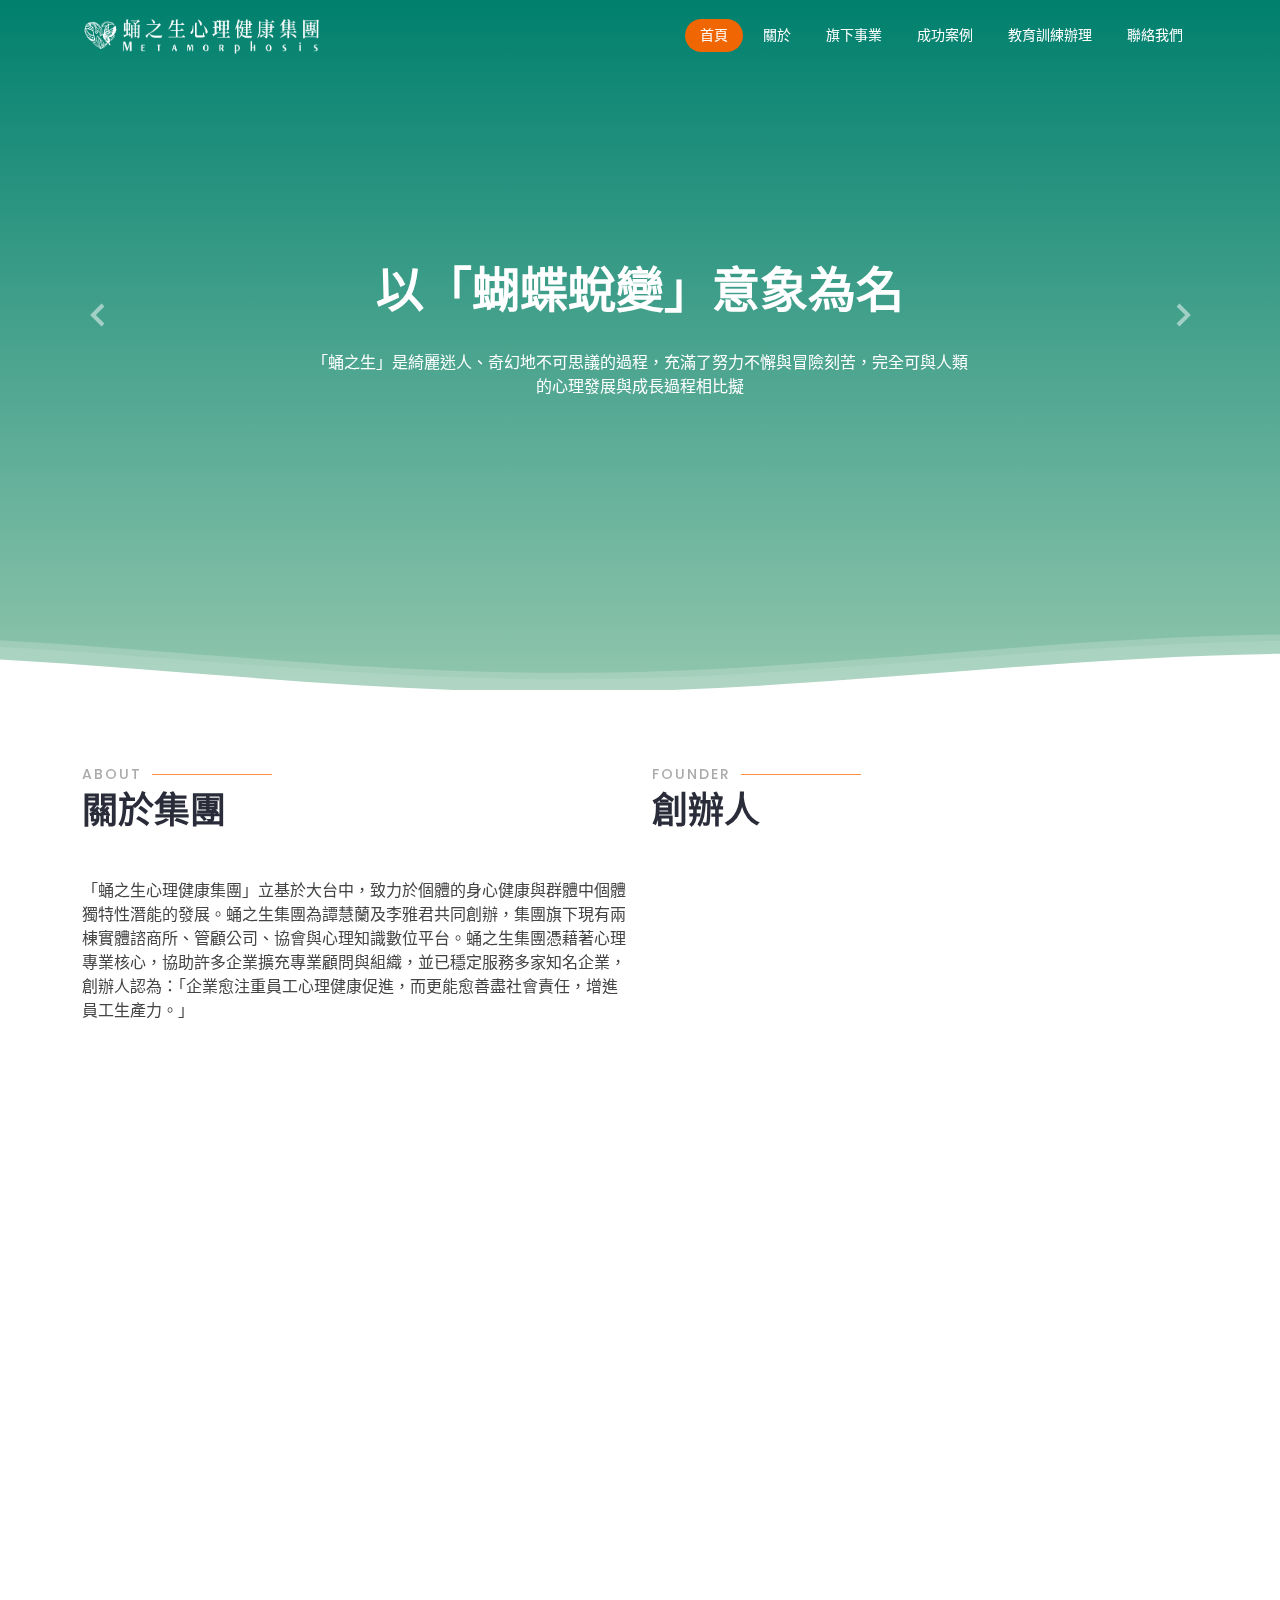
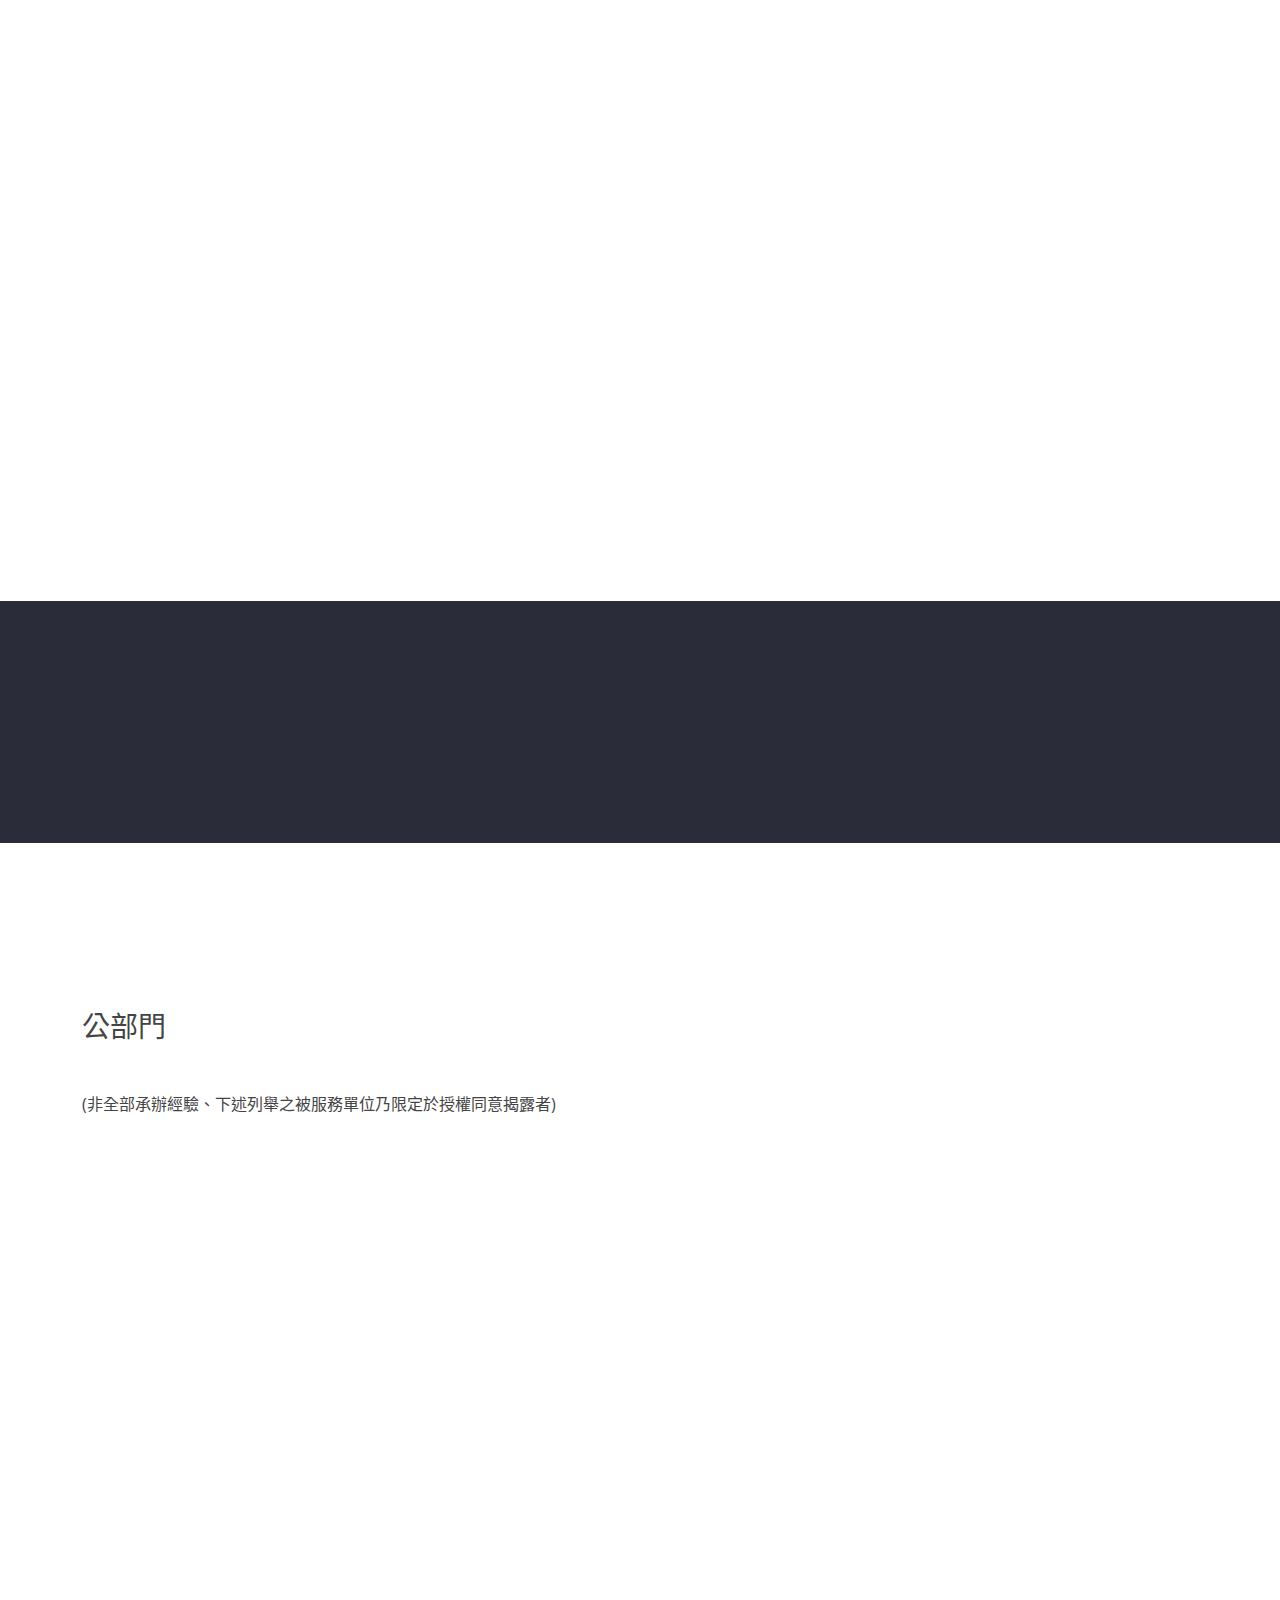
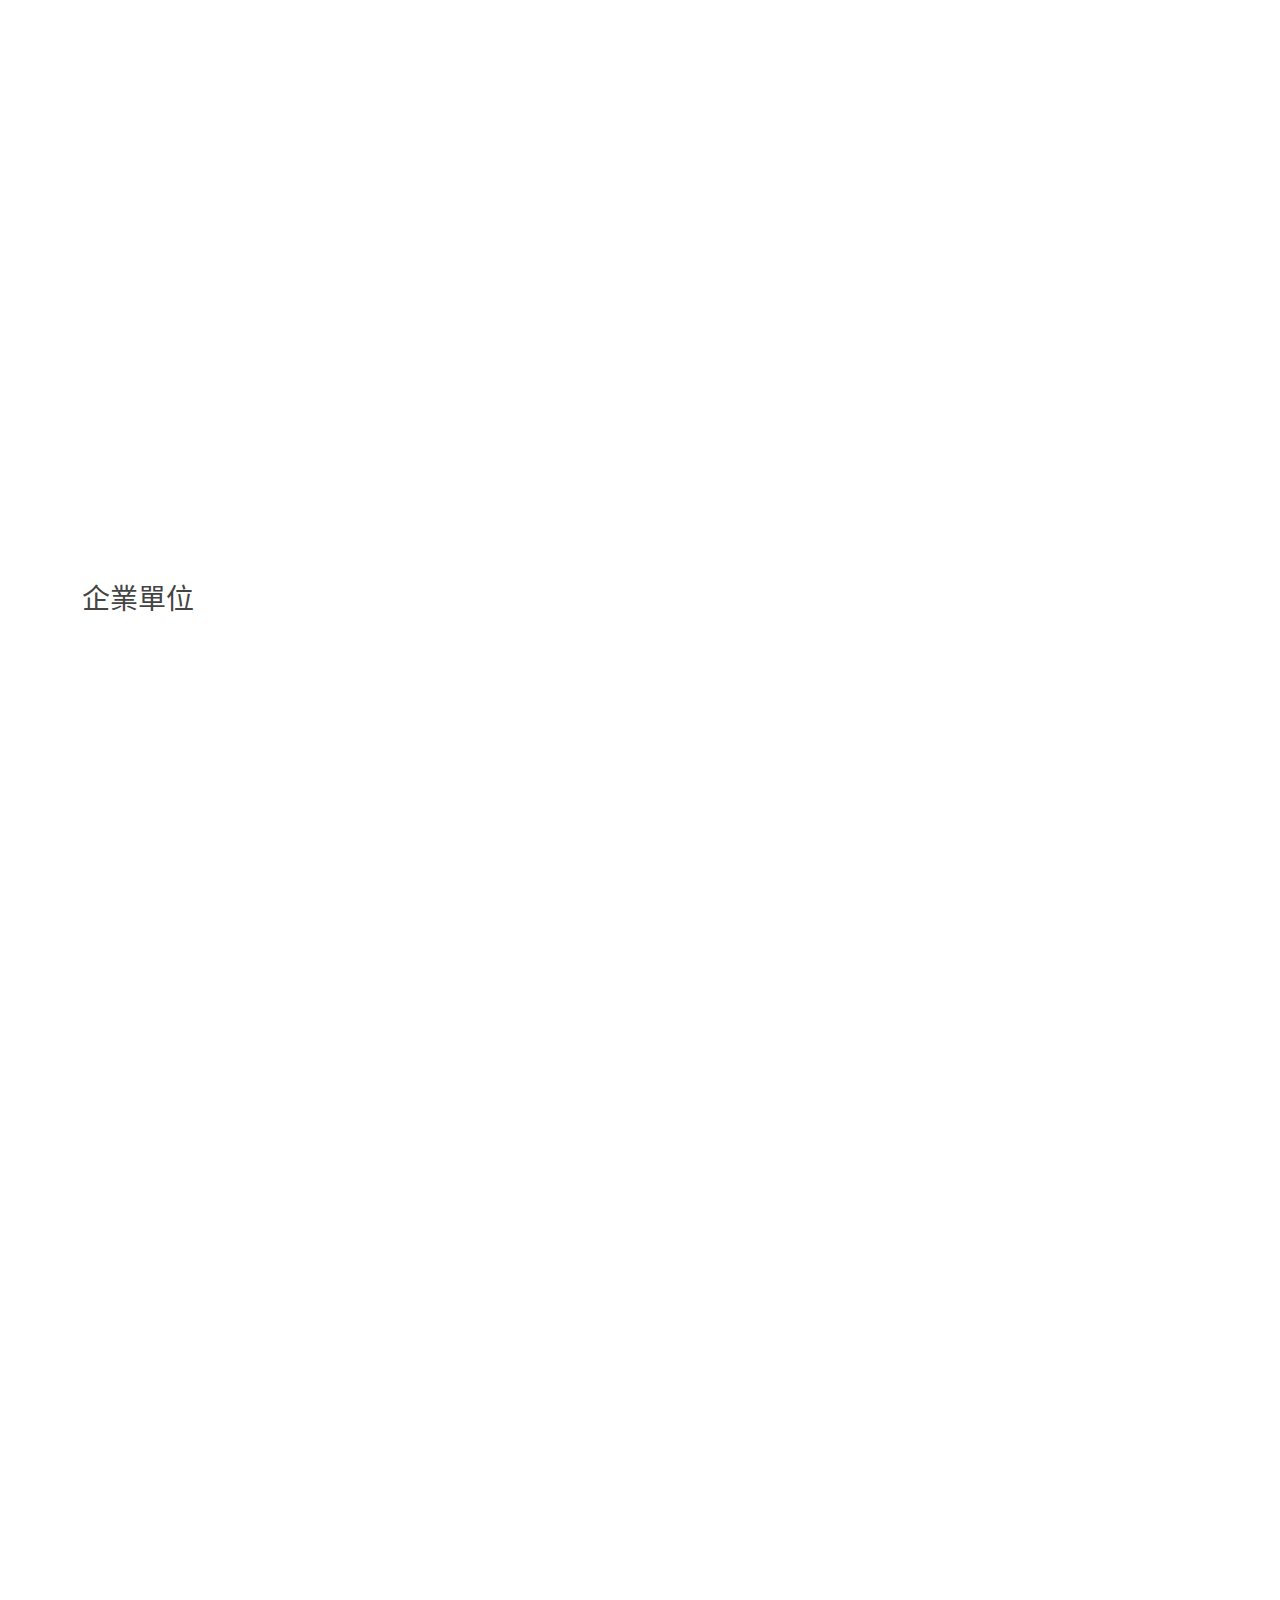
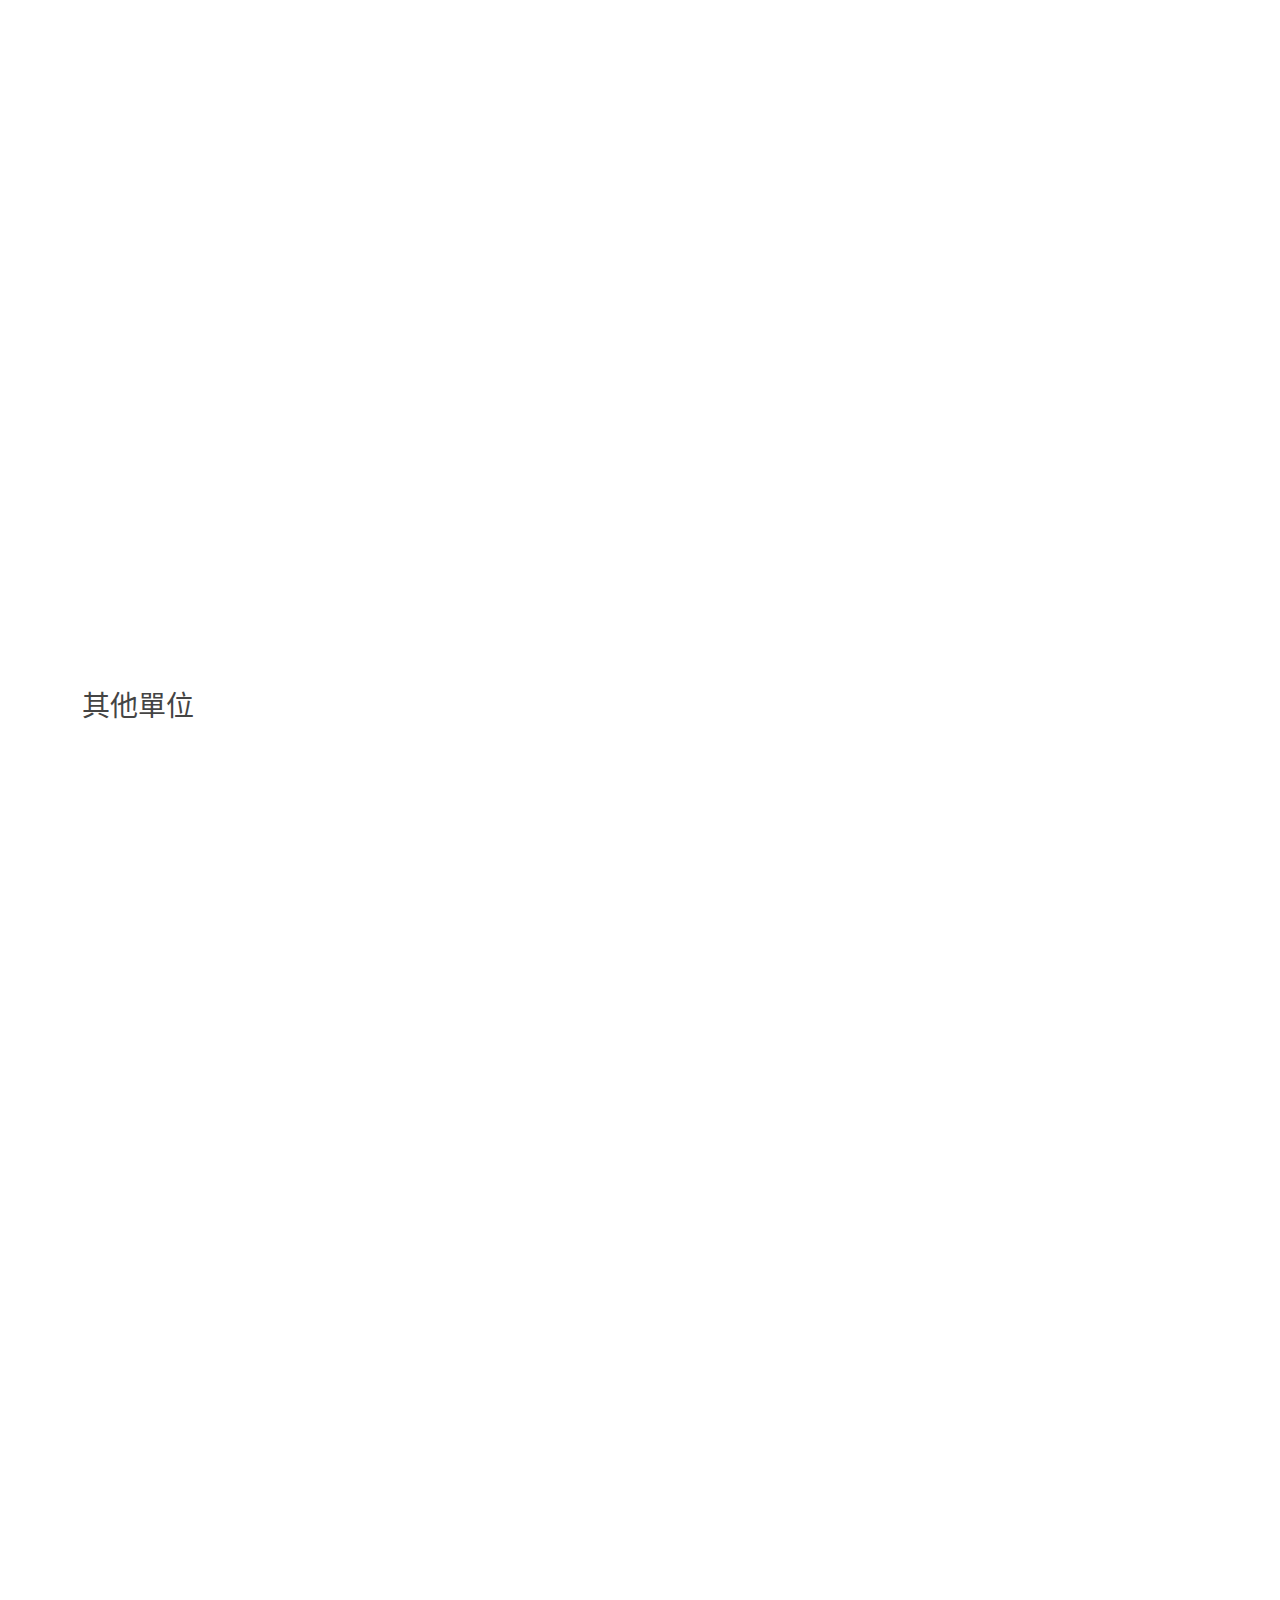
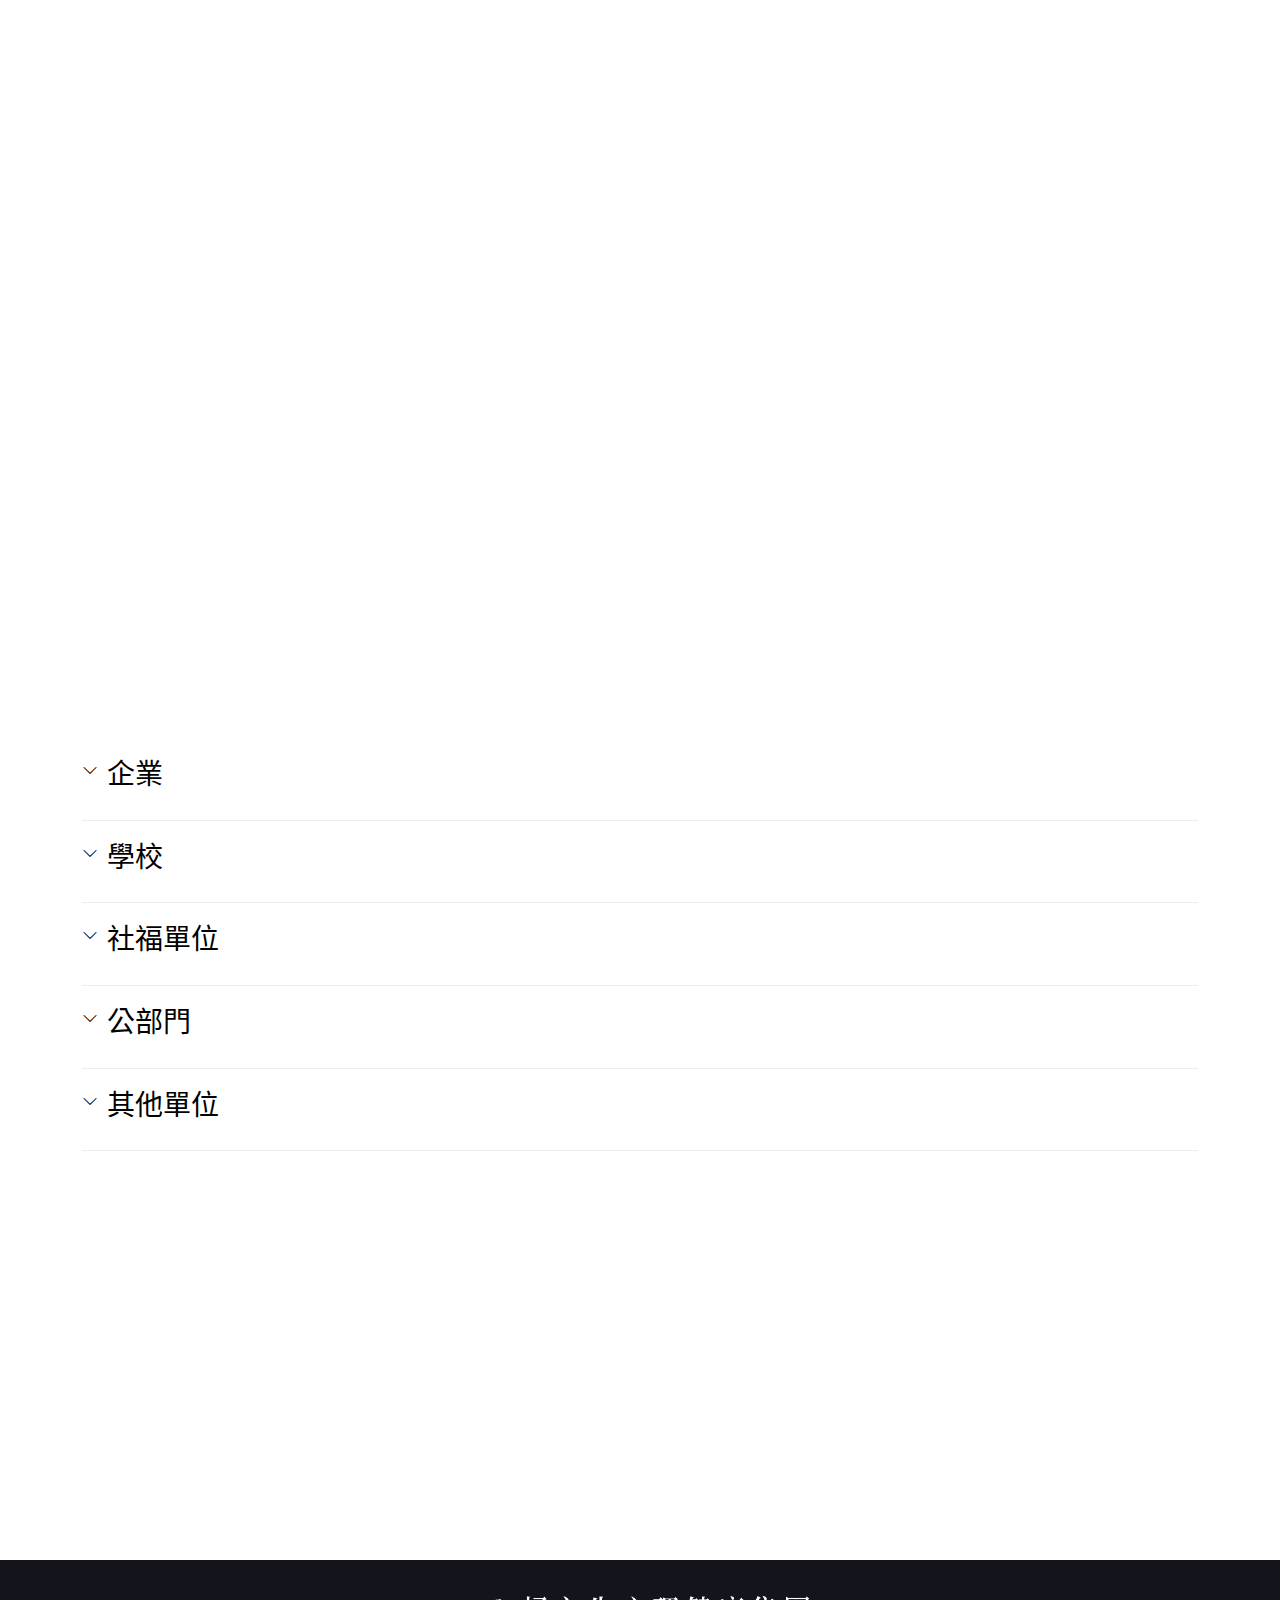
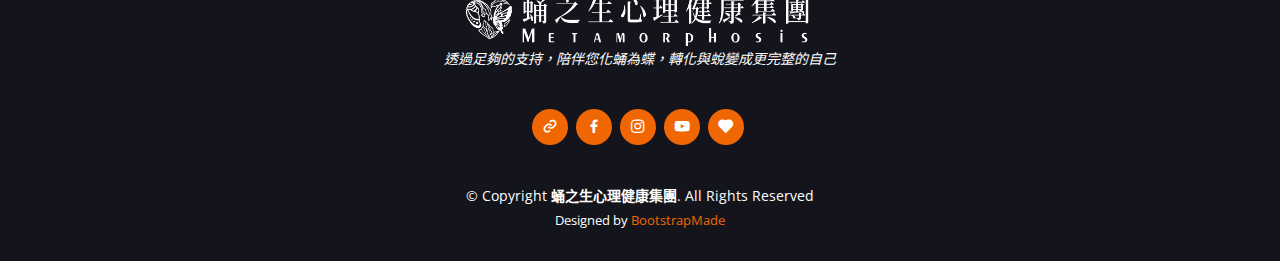
<file: index.html>
<!DOCTYPE html>
<html lang="zh-tw">

<head>
  <meta charset="utf-8">
  <meta content="width=device-width, initial-scale=1.0" name="viewport">

  <title>Metamorphosis 蛹之生心理健康集團 - 集團介紹</title>
  <meta content="「蛹之生心理健康集團」立基於大台中，致力於個體的身心健康與群體中個體獨特性潛能的發展。蛹之生集團為譚慧蘭及李雅君共同創辦，集團旗下現有兩棟實體諮商所、管顧公司、協會與心理知識數位平台。蛹之生集團憑藉著心理專業核心，協助許多企業擴充專業顧問與組織，並已穩定服務多家知名企業，創辦人認為：「企業愈注重員工心理健康促進，而更能愈善盡社會責任，增進員工生產力。」" name="description">
  <meta content="" name="keywords">

  <meta property="og:type" content="website" />
  <meta property="og:title" content="Metamorphosis 蛹之生心理健康集團 - 集團介紹" />
  <meta property="og:description" content="「蛹之生心理健康集團」立基於大台中，致力於個體的身心健康與群體中個體獨特性潛能的發展。蛹之生集團為譚慧蘭及李雅君共同創辦，集團旗下現有兩棟實體諮商所、管顧公司、協會與心理知識數位平台。蛹之生集團憑藉著心理專業核心，協助許多企業擴充專業顧問與組織，並已穩定服務多家知名企業，創辦人認為：「企業愈注重員工心理健康促進，而更能愈善盡社會責任，增進員工生產力。」" />
  <meta property="og:image" content="assets/img/morph-og.png" />
  <meta property="og:url" content="https://www.morph.com.tw/group" />
  <meta property="og:site_name" content="Metamorphosis 蛹之生心理健康集團" />

  <!-- Global site tag (gtag.js) - Google Analytics -->
<script async src="https://www.googletagmanager.com/gtag/js?id=UA-156350936-1"></script>
<script>
  window.dataLayer = window.dataLayer || [];
  function gtag(){dataLayer.push(arguments);}
  gtag('js', new Date());

  gtag('config', 'UA-156350936-1');
</script>


  <!-- Favicons -->
  <link href="assets/img/favicon.png" rel="icon">
  <link href="assets/img/apple-touch-icon.png" rel="apple-touch-icon">

  <!-- Google Fonts -->
  <link href="https://fonts.googleapis.com/css?family=Open+Sans:300,300i,400,400i,600,600i,700,700i|Raleway:300,300i,400,400i,500,500i,600,600i,700,700i|Poppins:300,300i,400,400i,500,500i,600,600i,700,700i" rel="stylesheet">

  <!-- Vendor CSS Files -->
  <link href="assets/vendor/animate.css/animate.min.css" rel="stylesheet">
  <link href="assets/vendor/aos/aos.css" rel="stylesheet">
  <link href="assets/vendor/bootstrap/css/bootstrap.min.css" rel="stylesheet">
  <link href="assets/vendor/bootstrap-icons/bootstrap-icons.css" rel="stylesheet">
  <link href="assets/vendor/boxicons/css/boxicons.min.css" rel="stylesheet">
  <link href="assets/vendor/glightbox/css/glightbox.min.css" rel="stylesheet">
  <link href="assets/vendor/remixicon/remixicon.css" rel="stylesheet">
  <link href="assets/vendor/swiper/swiper-bundle.min.css" rel="stylesheet">

  <!-- Template Main CSS File -->
  <link href="assets/css/style.css" rel="stylesheet">

  <!-- =======================================================
  * Template Name: Selecao - v4.0.1
  * Template URL: https://bootstrapmade.com/selecao-bootstrap-template/
  * Author: BootstrapMade.com
  * License: https://bootstrapmade.com/license/
  ======================================================== -->
</head>

<body>

  <!-- ======= Header ======= -->
  <header id="header" class="fixed-top d-flex align-items-center  header-transparent ">
    <div class="container d-flex align-items-center justify-content-between">

      <div class="logo">
        <h1><a href="index.html"><img src="assets/img/morph-group-logo.png" alt="蛹之生心理健康集團" /></a></h1>
        <!-- Uncomment below if you prefer to use an image logo -->
        <!-- <a href="index.html"><img src="assets/img/logo.png" alt="" class="img-fluid"></a>-->
      </div>

      <nav id="navbar" class="navbar">
        <ul>
          <li><a class="nav-link scrollto active" href="#hero">首頁</a></li>
          <li><a class="nav-link scrollto" href="#about">關於</a></li>
          <li><a class="nav-link scrollto" href="#entity">旗下事業</a></li>
          <li><a class="nav-link scrollto" href="#services">成功案例</a></li>
          <li><a class="nav-link scrollto" href="#edu">教育訓練辦理</a></li>
          <li><a class="nav-link scrollto" href="#contact">聯絡我們</a></li>
        </ul>
        <i class="bi bi-list mobile-nav-toggle"></i>
      </nav><!-- .navbar -->

    </div>
  </header><!-- End Header -->

  <!-- ======= Hero Section ======= -->
  <section id="hero" class="d-flex flex-column justify-content-end align-items-center">
    <div id="heroCarousel" data-bs-interval="5000" class="container carousel carousel-fade" data-bs-ride="carousel">

      <!-- Slide 1 -->
      <div class="carousel-item active">
        <div class="carousel-container">
          <h2 class="animate__animated animate__fadeInDown">以「蝴蝶蛻變」意象為名</h2>
          <p class="animate__animated fanimate__adeInUp">「蛹之生」是綺麗迷人、奇幻地不可思議的過程，充滿了努力不懈與冒險刻苦，完全可與人類的心理發展與成長過程相比擬</p>
        </div>
      </div>

      <!-- Slide 2 -->
      <div class="carousel-item">
        <div class="carousel-container">
          <h2 class="animate__animated animate__fadeInDown">黑暗中成長，陪伴您破繭重生</h2>
          <p class="animate__animated fanimate__adeInUp">儘管人生中總會有遇到黑暗的時候，但黑暗中一定會有答案，蛹之生並不是要給個案帶來快樂、迎向陽光，而是要陪伴個案在黑暗中找到自己的養分及力量，進而自我了解、自我認同</p>
        </div>
      </div>

      <!-- Slide 3 -->
      <div class="carousel-item">
        <div class="carousel-container">
          <h2 class="animate__animated animate__fadeInDown">「個體化歷程」為全人發展之必須</h2>
          <p class="animate__animated animate__fadeInUp">莊子曾言：「咸其自取」，說明莊子的治身心之道，表示人心自由可依照自己選擇以決定自我狀態，「依取」受「各自『依』循自我選『取』生命所需」這句話啟發，致力於組織中個體的身心健康</p>
        </div>
      </div>


      <a class="carousel-control-prev" href="#heroCarousel" role="button" data-bs-slide="prev">
        <span class="carousel-control-prev-icon bx bx-chevron-left" aria-hidden="true"></span>
      </a>

      <a class="carousel-control-next" href="#heroCarousel" role="button" data-bs-slide="next">
        <span class="carousel-control-next-icon bx bx-chevron-right" aria-hidden="true"></span>
      </a>

    </div>

    <svg class="hero-waves" xmlns="http://www.w3.org/2000/svg" xmlns:xlink="http://www.w3.org/1999/xlink" viewBox="0 24 150 28 " preserveAspectRatio="none">
      <defs>
        <path id="wave-path" d="M-160 44c30 0 58-18 88-18s 58 18 88 18 58-18 88-18 58 18 88 18 v44h-352z">
      </defs>
      <g class="wave1">
        <use xlink:href="#wave-path" x="50" y="3" fill="rgba(255,255,255, .1)">
      </g>
      <g class="wave2">
        <use xlink:href="#wave-path" x="50" y="0" fill="rgba(255,255,255, .2)">
      </g>
      <g class="wave3">
        <use xlink:href="#wave-path" x="50" y="9" fill="#fff">
      </g>
    </svg>

  </section><!-- End Hero -->

  <main id="main">

    <!-- ======= About Section ======= -->
    <section id="about" class="about">
      <div class="container">



        <div class="row content" data-aos="fade-up">
          <div class="col-lg-6 mb-5">
            <div class="section-title" data-aos="zoom-out">
              <h2>About</h2>
              <p>關於集團</p>
            </div>
            <p>
            「蛹之生心理健康集團」立基於大台中，致力於個體的身心健康與群體中個體獨特性潛能的發展。蛹之生集團為譚慧蘭及李雅君共同創辦，集團旗下現有兩棟實體諮商所、管顧公司、協會與心理知識數位平台。蛹之生集團憑藉著心理專業核心，協助許多企業擴充專業顧問與組織，並已穩定服務多家知名企業，創辦人認為：「企業愈注重員工心理健康促進，而更能愈善盡社會責任，增進員工生產力。」
            </p>
          </div>


          <div class="col-lg-6 pt-4 pt-lg-0  ">
            <div class="section-title" data-aos="zoom-out">
              <h2>Founder</h2>
              <p>創辦人</p>
            </div>

            <div class="row">
              <div class="col-lg-6 col-sm-6 d-flex align-items-stretch mb-5">
                <a  href="https://www.morph.com.tw/member/2/%E8%AD%9A%E6%85%A7%E8%98%AD-%E6%89%80%E9%95%B7" target="new">
                <div class="member" data-aos="fade-up">
                  <div class="member-img">
                    <img src="assets/img/team/team-1.jpg" class="img-fluid" alt="">
                  </div>
                  <div class="member-info">
                    <h4 class="mt-2">譚慧蘭</h4>
                    <span>蛹之生心理諮商所所長<br>諮商心理師</span>
                  </div>
                </div>
              </a>
              </div>

              <div class="col-lg-6 col-sm-6 d-flex align-items-stretch">
                <a  href="https://www.morph.com.tw/member/3/%E6%9D%8E%E9%9B%85%E5%90%9B-%E5%89%AF%E6%89%80%E9%95%B7" target="new">
                <div class="member" data-aos="fade-up" data-aos-delay="100">
                  <div class="member-img">
                    <img src="assets/img/team/team-2.jpg" class="img-fluid" alt="">
                  </div>
                  <div class="member-info">
                    <h4 class="mt-2">李雅君</h4>
                    <span>依取有限公司負責人<br>諮商心理師</span>
                  </div>
                </a>
                </div>
              </div>

            </div>
          </div>

      </div>
    </section><!-- End About Section -->


    <!-- ======= Features Section ======= -->
    <section id="entity" class="features">
      <div class="container">

        <ul class="nav nav-tabs row d-flex">
          <li class="nav-item col-2" data-aos="zoom-in">
            <a class="nav-link active show" data-bs-toggle="tab" href="#tab-1">
              <i class="ri-community-line"></i>
              <h4 class="d-none d-lg-block">實體諮商空間</h4>
            </a>
          </li>
          <li class="nav-item col-2" data-aos="zoom-in" data-aos-delay="100">
            <a class="nav-link" data-bs-toggle="tab" href="#tab-2">
              <i class="ri-psychotherapy-line"></i>
              <h4 class="d-none d-lg-block">管理顧問</h4>
            </a>
          </li>
          <li class="nav-item col-2" data-aos="zoom-in" data-aos-delay="200">
            <a class="nav-link" data-bs-toggle="tab" href="#tab-3">
              <i class="ri-sun-line"></i>
              <h4 class="d-none d-lg-block">教育倡議</h4>
            </a>
          </li>
          <li class="nav-item col-2" data-aos="zoom-in" data-aos-delay="300">
            <a class="nav-link" data-bs-toggle="tab" href="#tab-4">
              <i class="ri-seedling-line"></i>
              <h4 class="d-none d-lg-block">創新心理學平台</h4>
            </a>
          </li>
          <li class="nav-item col-2" data-aos="zoom-in" data-aos-delay="300">
            <a class="nav-link" data-bs-toggle="tab" href="#tab-5">
              <i class="ri-landscape-line"></i>
              <h4 class="d-none d-lg-block">澄山心理園區</h4>
            </a>
          </li>          
        </ul>

        <div class="tab-content" data-aos="fade-up">
          <div class="tab-pane active show" id="tab-1">
            <div class="row">
              <div class="col-lg-6 order-2 order-lg-1 mt-3 mt-lg-0">
              <img src="assets/img/logo/logo-1.png" alt="蛹之生心理諮商所" width="80%"/>
                <h3>蛹之生心理諮商所</h3>
                <p class="font-italic">
                 中部地區優質諮商服務空間
                </p>

                <p>
                  「蛹之生心理諮商所」為台中市合法立案診所，服務議題含兒童心理、家庭關係、婚姻諮商、伴侶諮商、個人心理情緒等，由具有國家級證照專業心理師，協助您面對生命困境與生活問題，緩解情緒與實質困擾。目前在台中南屯區共有兩棟場館。
                </p>
                <ul>
                  <li><i class="ri-check-double-line"></i> 個別諮商</li>
                  <li><i class="ri-check-double-line"></i> 夫妻伴侶諮商</li>
                  <li><i class="ri-check-double-line"></i> 家庭親子諮商</li>
                  <li><i class="ri-check-double-line"></i> 早期療育服務</li>
                  <li><i class="ri-check-double-line"></i> 主題式工作坊</li>
                  <li><i class="ri-check-double-line"></i> 大眾心理健康講座</li>
                </ul>
                <p>
                網站：<a href="https://www.morph.com.tw" target="new">https://www.morph.com.tw</a>
                </p>
              </div>
              <div class="col-lg-6  col-sm-6 order-1 order-lg-2 text-center">
                <img src="assets/img/features-1.png" alt="" class="img-fluid">
              </div>
            </div>
          </div>
          <div class="tab-pane" id="tab-2">
            <div class="row">
              <div class="col-lg-6 order-2 order-lg-1 mt-3 mt-lg-0">
              <img src="assets/img/logo/logo-2.png" alt="依取有限公司" width="80%"/>
                <h3>依取有限公司</h3>
                 <p class="font-italic">
                 員工協助方案最佳合作夥伴
                </p>
                <p>
                  「依取有限公司」為蛹之生心理健康集團旗下之管理顧問公司，由台中知名蛹之生心理諮商所所長譚慧蘭、副所長李雅君兩位心理醫療專業人士共同創辦，蛹之生心理諮商所多年來替廣大的中台灣民眾、逾百家的大型企業、中小型企業及職業工會、衛生福利部、國防部、台中市政府各局處等組織機關，提供專業心理服務、員工協助方案(EAPs)。
                </p>

                <ul>
                  <li><i class="ri-check-double-line"></i> 心理諮商服務</li>
                  <li><i class="ri-check-double-line"></i> 教育訓練課程</li>
                  <li><i class="ri-check-double-line"></i> 企業講座、工作坊/團體帶領 </li>
                  <li><i class="ri-check-double-line"></i> 自助式情緒照護應用程式</li>
                  <li><i class="ri-check-double-line"></i> 顧問服務</li>
                  <li><i class="ri-check-double-line"></i> 危機/重大事件安心服務 </li>
                  <li><i class="ri-check-double-line"></i> 委託辦理活動與異業合作 </li>
                  <li><i class="ri-check-double-line"></i> 0800免付費企業專線電話 </li>
                </ul>
                <p>
                網站：<a href="https://each.care" target="new">https://each.care</a>
                </p>
              </div>
              <div class="col-lg-6 col-sm-6  order-1 order-lg-2 text-center">
                <img src="assets/img/features-2.png" alt="" class="img-fluid">
              </div>
            </div>
          </div>
          <div class="tab-pane" id="tab-3">
            <div class="row">
              <div class="col-lg-6 order-2 order-lg-1 mt-3 mt-lg-0">
              <img src="assets/img/logo/logo-4.png" alt="台灣依取身心健康發展協會" width="80%"/>
                <h3>台灣依取身心健康發展協會</h3>
                <p class="font-italic">
                  提昇心理健康專業的幕後推手
                </p>
                <p>
                 「台灣依取身心健康發展協會」，取名依取(each)，意思為將群體視為個體，各自依循自我選取生命所需。本會將以群體中個體獨特性潛能的發展，使群體組織更顯效能為宗旨。
                </p>
                <ul>
                  <li><i class="ri-check-double-line"></i> 主辦或委託辦理各式促進身心健康之活動，致力於個體之潛能發展</li>
                  <li><i class="ri-check-double-line"></i> 重視個體之獨特性及發展性，並增進社會大眾心理健康衛生相關知能</li>
                  <li><i class="ri-check-double-line"></i> 增進與企業、團體、政府及國際組織之聯繫與合作</li>
                  <li><i class="ri-check-double-line"></i> 增進助人專業人員之聯繫與合作</li>
                  <li><i class="ri-check-double-line"></i> 協助教育與助人專業機構，提高助人專業教育水準並輔導專業人員之進修</li>
                </ul>
		<p>
                網站：<a href="https://we.each.care" target="new">https://we.each.care</a>
                </p>
              </div>
              <div class="col-lg-6  col-sm-6 order-1 order-lg-2 text-center">
                <img src="assets/img/features-3.png" alt="" class="img-fluid">
              </div>
            </div>
          </div>
          <div class="tab-pane" id="tab-4">
            <div class="row">
              <div class="col-lg-6 order-2 order-lg-1 mt-3 mt-lg-0">
              <img src="assets/img/logo/logo-3.png" alt="失落戀花園" width="80%"/>
                <h3>失落戀花園（英邦德科技股份有限公司）</h3>
                <p class="font-italic">
                 創新線上心理學習途徑
                </p>
                <p>
                  「英邦德科技股份有限公司」為蛹之生心理健康集團下創新心理學平台之推手，打造「失落戀花園」平台。英邦德科技股份公司成立的初衷，是發現茫然心碎的人無處可逃，不知如何面對自己、面對旁人、與面對未來。社會教會了我們怎樣考高分、怎麼往上爬、怎麼賺大錢，但真正讓一個人成功的，是情緒管理與理解人性的能力。
                  </p>
		<p>因此，我們嚴選了實力派國家級證照心理師與醫師，結合了大量的網路資料研究與分析，用不廢話聽得懂的語言，透過失落戀花園線上課程內容平台、心理祭大型線下活動、EAP員工協助企業風險管理服務等，系統性且深度性的陪伴每個人，在遇到心理難題時，更快速有效的認識自己、照顧自己、修復自己。
                </p>

                <ul>
                  <li><i class="ri-check-double-line"></i> 《情緒心理學》</li>
                  <li><i class="ri-check-double-line"></i> 《失戀心理學》</li>
                  <li><i class="ri-check-double-line"></i> 《深情心理學》</li>
                  <li><i class="ri-check-double-line"></i> 《職場心理學》</li>
                  <li><i class="ri-check-double-line"></i> 《夢想心理學》</li>
                  <li><i class="ri-check-double-line"></i> 《瘋狂心理學》</li>
                </ul>
                <p>
                網站：<a href="https://inbound.tw" target="new">https://inbound.tw</a>
                </p>
              </div>
              <div class="col-lg-6 col-sm-6 order-1 order-lg-2 text-center">
                <img src="assets/img/features-4.png" alt="" class="img-fluid">
              </div>
            </div>
          </div>
          <div class="tab-pane" id="tab-5">
            <div class="row">
              <div class="col-lg-6 order-2 order-lg-1 mt-3 mt-lg-0">
              
                <h3>LOHAS 澄沐樂活</h3>
                <p class="font-italic">
                  台南澄山心理園區
                </p>
                <p>
                 
                </p>
                <ul>
                  <li><i class="ri-check-double-line"></i> 企業家庭日/企業親子日 包場活動</li>
                  <li><i class="ri-check-double-line"></i> 客製化活動</li>
                  <li><i class="ri-check-double-line"></i> 音樂派對</li>
                  <li><i class="ri-check-double-line"></i> 活動合作</li>
                  <li><i class="ri-check-double-line"></i> 小木屋懶人露營/勤奮露營湖畔營地</li>
                </ul>
		<p>
                網站：<a href="https://www.facebook.com/BHDC.LohasPark/" target="new">https://www.facebook.com/BHDC.LohasPark/</a>
                </p>
              </div>
              <div class="col-lg-6  col-sm-6 order-1 order-lg-2 text-center">
                <img src="assets/img/features-5.png" alt="" class="img-fluid">
              </div>
            </div>
          </div>
        </div>



      </div>
    </section><!-- End Features Section -->

    <!-- ======= Cta Section ======= -->
    <section id="cta" class="cta">
      <div class="container">

        <div class="row" data-aos="zoom-out">
          <div class="col-lg-9 text-center text-lg-start">
            <h3>尋求合作嗎？</h3>
            <p>對於心理健康促進有些想法嗎？或是您的組織裡亟待專業管理顧問協助嗎？歡迎與我們聯繫！</p>
          </div>
          <div class="col-lg-3 cta-btn-container text-center">
            <a class="cta-btn align-middle" href="#contact">聯絡我們</a>
          </div>
        </div>

      </div>
    </section><!-- End Cta Section -->

    <!-- ======= Services Section ======= -->
    <section id="services" class="services">
      <div class="container">

        <div class="section-title" data-aos="zoom-out">
          <h2>Services</h2>
          <p>成功案例</p>
        </div>
        <h3>公部門</h3>
        <div class="mt-5">(非全部承辦經驗、下述列舉之被服務單位乃限定於授權同意揭露者)</div>
          <div class="row">
            <div class="col-lg-3 col-md-6 col-6 mt-5">
              <div class="icon-box" data-aos="zoom-in-left">
                <h4 class="title"><a target="new"><img src="assets/img/case/case-logo-1.png" width="100%" alt="衛生福利部"></a>衛生福利部</h4>
                <p class="description"><span class="yearn">110年</span>  員工協助方案─心理諮商承包模式</p>
                <p class="description"><span class="yearn">107年~109年</span>  台中市政府社會局-促進家庭功能強制親職教育年度方案</p>
              </div>
            </div>
            <div class="col-lg-3 col-md-6 col-6 mt-5">
              <div class="icon-box" data-aos="zoom-in-left">
                <h4 class="title"><a target="new"><img src="assets/img/case/logo-mnd.png" width="100%" alt="國防部"></a>國防部</h4>
                <p class="description"><span class="yearn">110年</span>  國軍心理輔導暨心輔官心輔士心理諮商、督導教育、國軍心理健康促進講座</p>
              </div>
            </div>
            <div class="col-lg-3 col-md-6 col-6 mt-5">
              <div class="icon-box" data-aos="zoom-in-left" data-aos-delay="300">
                <h4 class="title"><a target="new"><img src="assets/img/case/logo-labor.png" width="100%" alt="勞動部勞動力發展署中彰投分署"></a>勞動部勞動力發展署中彰投分署</h4>
                <p class="description"><span class="yearn">110年</span>  學員心理諮商及輔導評估服務、督導教育</p>
              </div>
            </div>
            <div class="col-lg-3 col-md-6 col-6 mt-5">
              <div class="icon-box" data-aos="zoom-in-left" data-aos-delay="100">
                <h4 class="title"><a target="new"><img src="assets/img/case/case-logo-2.png" width="100%" alt="教育部國民及學前教育署"></a>教育部國民及學前教育署</h4>
                <p class="description">
                  <span class="yearn">109年~迄今</span>  員工心理健康促進特約服務、員工協助方案	</p>
              </div>
            </div>

            <div class="col-lg-3 col-md-6 col-6 mt-5">
              <div class="icon-box" data-aos="zoom-in-left" data-aos-delay="200">
                <h4 class="title"><a target="new"><img src="assets/img/case/case-logo-3.png" width="100%" alt="臺中市政府勞工局"></a>臺中市政府勞工局</h4>
                <p class="description"><span class="yearn">110年</span>  企業與勞工心理照護促進方案
                <br><span class="yearn">106年~109年</span>  大台中全區員工協助專案(標案計畫名稱：員工無憂專線)
                <br><span class="yearn">107年~109年</span>  職業災害勞工心理輔導及社會適應計畫</p>
              </div>
            </div>
            <div class="col-lg-3 col-md-6 col-6 mt-5">
              <div class="icon-box" data-aos="zoom-in-left" data-aos-delay="300">
                <h4 class="title"><a target="new"><img src="assets/img/case/case-logo-4.png" width="100%" alt="臺中市政府人事處"></a>臺中市政府人事處</h4>
                <p class="description"><span class="yearn">109年</span>  臺中市政府109年度推動員工協助方案</p>
              </div>
            </div>
            <div class="col-lg-3 col-md-6 col-6 mt-5">
              <div class="icon-box" data-aos="zoom-in-left" data-aos-delay="300">
                <h4 class="title"><a target="new"><img src="assets/img/case/logo-nantou.png" width="100%" alt="南投縣政府"></a>南投縣政府</h4>
                <p class="description"><span class="yearn">110年</span>  南投縣擴大推動社區式家事商談服務計畫 <br><span class="yearn">109年</span>  強化社會安全網計畫─脆弱家庭心理諮商服務</p>
              </div>
            </div>
             <div class="col-lg-3 col-md-6 col-6 mt-5">
              <div class="icon-box" data-aos="zoom-in-left" data-aos-delay="300">
                <h4 class="title"><a target="new"><img src="assets/img/case/logo-taipower.png" width="100%" alt="台灣電力公司"></a>台灣電力公司</h4>
                <p class="description"><span class="yearn">110~111年</span>  員工協助方案</p>
              </div>
            </div>
             <div class="col-lg-3 col-md-6 col-6 mt-5">
              <div class="icon-box" data-aos="zoom-in-left" data-aos-delay="300">
                <h4 class="title"><a target="new"><img src="assets/img/case/logo-epza-harbor.png" width="100%" alt="經濟部加工出口區管理處-中港分處"></a>經濟部加工出口區管理處-中港分處</h4>
                <p class="description"><span class="yearn">110年~迄今</span>  員工協助方案</p>
              </div>
            </div>

          </div>

        <h3 class="mt-5">企業單位</h3>

        <div class="row">
          <div class="col-lg-3 col-md-6 col-6 mt-5">
            <div class="icon-box" data-aos="zoom-in-left">

              <h4 class="title"><a target="new"><img src="assets/img/case/case-logo-sdi.png" width="100%" alt="SDI順德工業股份有限公司"></a>SDI順德工業股份有限公司</h4>
              <p class="description"><span class="yearn">109年~迄今</span>  員工協助方案</p>
            </div>
          </div>
          <div class="col-lg-3 col-md-6 col-6 mt-5">
            <div class="icon-box" data-aos="zoom-in-left" data-aos-delay="100">

              <h4 class="title"><a target="new"><img src="assets/img/case/case-logo-gamania.png" width="100%" alt="遊戲橘子(Gamania)數位科技股份有限公司"></a>遊戲橘子(Gamania)數位科技股份有限公司</h4>
              <p class="description"><span class="yearn">110年</span>  員工協助方案</p>
            </div>
          </div>

          <div class="col-lg-3 col-md-6 col-6 mt-5">
            <div class="icon-box" data-aos="zoom-in-left" data-aos-delay="200">

              <h4 class="title"><a target="new"><img src="assets/img/case/case-logo-canon.png" width="100%" alt="台灣佳能(Canon)股份有限公司"></a>台灣佳能(Canon)股份有限公司</h4>

              <p class="description"><span class="yearn">110年</span>  員工協助方案</p>
            </div>
          </div>
          <div class="col-lg-3 col-md-6 col-6 mt-5">
            <div class="icon-box" data-aos="zoom-in-left" data-aos-delay="300">

              <h4 class="title"><a target="new"><img src="assets/img/case/case-logo-thinkyu.jpg" width="100%" alt="新譽管理有限公司"></a>新譽管理有限公司</h4>
              <p class="description"><span class="yearn">109年</span>  員工協助方案</p>
            </div>
          </div>
          <div class="col-lg-3 col-md-6 col-6 mt-5">
            <div class="icon-box" data-aos="zoom-in-left" data-aos-delay="300">

              <h4 class="title"><a target="new">中部汽車股份有限公司</a></h4>
              <p class="description"><span class="yearn">107~108年</span>  員工協助方案─組織內部關懷員訓練、中高階主管心理健康課程、基層主管心理健康課程、員工心理健康課程</p>
            </div>
          </div>
          <div class="col-lg-3 col-md-6 col-6 mt-5">
            <div class="icon-box" data-aos="zoom-in-left" data-aos-delay="300">
              <h4 class="title"><a target="new"><img src="assets/img/case/case-logo-exyte.jpg" width="100%" alt="易科德室內裝修工程股份有限公司"></a>易科德室內裝修工程股份有限公司</h4>
              <p class="description"><span class="yearn">108年~迄今</span>  員工協助方案─組織內部關懷員訓練、中高階主管心理健康促進課程(中英文場次)、基層主管心理健康促進講座、員工心理健康促進講座、員工心理諮商</p>
            </div>
          </div>
          <div class="col-lg-3 col-md-6 col-6 mt-5">
            <div class="icon-box" data-aos="zoom-in-left" data-aos-delay="300">
              <h4 class="title"><a target="new"><img src="assets/img/case/case-logo-bigheart.jpg" width="100%" alt="大心數位文化股份有限公司暨澄山心理園區"></a>大心數位文化股份有限公司暨澄山心理園區</h4>
              <p class="description"><span class="yearn">107年~迄今</span>  員工協助方案─心理諮商承包模式、心理產業推廣協助</p>
            </div>
          </div>
          <div class="col-lg-3 col-md-6 col-6 mt-5">
            <div class="icon-box" data-aos="zoom-in-left" data-aos-delay="300">
              <h4 class="title"><a target="new"><img src="assets/img/case/case-logo-microprogram.jpg" width="100%" alt="微程式資訊股份有限公司"></a>微程式資訊股份有限公司</h4>
              <p class="description">
                <span class="yearn">108年</span>  員工協助方案─心理諮商承包模式(員工)<br>
                <span class="yearn">109年</span>  員工心理健康促進講座

              </p>
            </div>
          </div>
          <div class="col-lg-3 col-md-6 col-6 mt-5">
            <div class="icon-box" data-aos="zoom-in-left" data-aos-delay="300">
              <h4 class="title"><a target="new"><img src="assets/img/case/case-logo-heading.png" width="100%" alt="和鼎律師事務所"></a><br>和鼎律師事務所</h4>
              <p class="description"><span class="yearn">107年~迄今</span>  員工協助方案─心理諮商承包模式(員工、客戶)</p>
            </div>
          </div>


          <div class="col-lg-3 col-md-6 col-6 mt-5">
            <div class="icon-box" data-aos="zoom-in-left" data-aos-delay="100">

              <h4 class="title"><a target="new"><img src="assets/img/case/g-ants.png" width="100%" alt="蟻力 Ants’ Power"></a>蟻力 Ants’ Power</h4>
              <p class="description"><span class="yearn">110年</span>  員工協助方案</p>
            </div>
          </div>

          <div class="col-lg-3 col-md-6 col-6 mt-5">
            <div class="icon-box" data-aos="zoom-in-left" data-aos-delay="100">

              <h4 class="title"><a target="new"><img src="assets/img/case/g-beanfun.png" width="100%" alt="beanfun!"></a>beanfun!</h4>
              <p class="description"><span class="yearn">110年</span>  員工協助方案</p>
            </div>
          </div>

          <div class="col-lg-3 col-md-6 col-6 mt-5">
            <div class="icon-box" data-aos="zoom-in-left" data-aos-delay="100">
              <h4 class="title"><a target="new"><img src="assets/img/case/g-ciirco.png" width="100%" alt="人因設計所 Ciirco"></a>人因設計所 Ciirco</h4>
              <p class="description"><span class="yearn">110年</span>  員工協助方案</p>
            </div>
          </div>

          <div class="col-lg-3 col-md-6 col-6 mt-5">
            <div class="icon-box" data-aos="zoom-in-left" data-aos-delay="100">
              <h4 class="title"><a target="new"><img src="assets/img/case/g-conetter.png" width="100%" alt="猿聲串動conetter"></a>猿聲串動conetter</h4>
              <p class="description"><span class="yearn">110年</span>  員工協助方案</p>
            </div>
          </div>

          <div class="col-lg-3 col-md-6 col-6 mt-5">
            <div class="icon-box" data-aos="zoom-in-left" data-aos-delay="100">
              <h4 class="title"><a target="new"><img src="assets/img/case/g-digicentre.png" width="100%" alt="果核數位"></a>果核數位</h4>
              <p class="description"><span class="yearn">110年</span>  員工協助方案</p>
            </div>
          </div>

          <div class="col-lg-3 col-md-6 col-6 mt-5">
            <div class="icon-box" data-aos="zoom-in-left" data-aos-delay="100">
              <h4 class="title"><a target="new"><img src="assets/img/case/g-gamapay.png" width="100%" alt="橘子支付"></a>橘子支付</h4>
              <p class="description"><span class="yearn">110年</span>  員工協助方案</p>
            </div>
          </div>

          <div class="col-lg-3 col-md-6 col-6 mt-5">
            <div class="icon-box" data-aos="zoom-in-left" data-aos-delay="100">
              <h4 class="title"><a target="new"><img src="assets/img/case/g-gash.png" width="100%" alt="樂點 GASH"></a>樂點 GASH</h4>
              <p class="description"><span class="yearn">110年</span>  員工協助方案</p>
            </div>
          </div>

          <div class="col-lg-3 col-md-6 col-6 mt-5">
            <div class="icon-box" data-aos="zoom-in-left" data-aos-delay="100">
              <h4 class="title"><a target="new"><img src="assets/img/case/g-jollybuy.png" width="100%" alt="有閑 JollyBuy 社交電商"></a>有閑 JollyBuy 社交電商</h4>
              <p class="description"><span class="yearn">110年</span>  員工協助方案</p>
            </div>
          </div>

          <div class="col-lg-3 col-md-6 col-6 mt-5">
            <div class="icon-box" data-aos="zoom-in-left" data-aos-delay="100">
              <h4 class="title"><a target="new"><img src="assets/img/case/g-jollywiz.png" width="100%" alt="樂利 Jollywiz"></a>樂利 Jollywiz</h4>
              <p class="description"><span class="yearn">110年</span>  員工協助方案</p>
            </div>
          </div>

          <div class="col-lg-3 col-md-6 col-6 mt-5">
            <div class="icon-box" data-aos="zoom-in-left" data-aos-delay="100">
              <h4 class="title"><a target="new"><img src="assets/img/case/g-hyperg.png" width="100%" alt="核智科技 HyperG"></a>核智科技 HyperG</h4>
              <p class="description"><span class="yearn">110年</span>  員工協助方案</p>
            </div>
          </div>

          <div class="col-lg-3 col-md-6 col-6 mt-5">
            <div class="icon-box" data-aos="zoom-in-left" data-aos-delay="100">
              <h4 class="title"><a target="new"><img src="assets/img/case/g-nownews.png" width="100%" alt="今日新聞網 Nownews"></a>今日新聞網 Nownews</h4>
              <p class="description"><span class="yearn">110年</span>  員工協助方案</p>
            </div>
          </div>

             <div class="col-lg-3 col-md-6 col-6 mt-5">
              <div class="icon-box" data-aos="zoom-in-left" data-aos-delay="300">
                <h4 class="title">辰宸文創有限公司</h4>
                <p class="description"><span class="yearn">110~111年</span>  員工協助方案</p>
              </div>
            </div>

        </div>

        <h3  class="mt-5">其他單位</h3>

        <div class="row">

          <div class="col-lg-3 col-md-6 col-6 mt-5">
            <div class="icon-box" data-aos="zoom-in-left">
              <h4 class="title"><a target="new"></a>趙玉良心身醫學診所</h4>
              <p class="description"><span class="yearn">107年~迄今</span>  心理諮商承包模式(病患)</p>
            </div>
          </div>

          <div class="col-lg-3 col-md-6 col-6 mt-5">
            <div class="icon-box" data-aos="zoom-in-left">
              <h4 class="title"><a target="new"></a>詹東霖心身診所</h4>
              <p class="description"><span class="yearn">107年~迄今</span>  心理諮商承包模式(病患)</p>
            </div>
          </div>

          <div class="col-lg-3 col-md-6 col-6 mt-5">
            <div class="icon-box" data-aos="zoom-in-left">
              <h4 class="title"><a target="new"><img src="assets/img/case/logo-goodday.png" width="100%" alt="好晴天身心診所"></a>好晴天身心診所</h4>
              <p class="description"><span class="yearn">110年</span>  心理諮商承包模式(病患)</p>
            </div>
          </div>

          <div class="col-lg-3 col-md-6 col-6 mt-5">
            <div class="icon-box" data-aos="zoom-in-left">
              <h4 class="title"><a target="new"><img src="assets/img/case/logo-twagedcare.png" width="100%" alt="耆老林健康事業股份有限公司"></a>耆老林健康事業股份有限公司</h4>
              <p class="description"><span class="yearn">107年~迄今</span>  長照心理諮詢服務</p>
            </div>
          </div>

          <div class="col-lg-3 col-md-6 col-6 mt-5">
            <div class="icon-box" data-aos="zoom-in-left">
              <h4 class="title"><a target="new"><img src="assets/img/case/logo-avs.png" width="100%" alt="犯罪被害人保護協會"></a>犯罪被害人保護協會</h4>
              <p class="description"><span class="yearn">107年~迄今</span>  心理諮商服務、團體療癒課程計畫</p>
            </div>
          </div>

          <div class="col-lg-3 col-md-6 col-6 mt-5">
            <div class="icon-box" data-aos="zoom-in-left">
              <h4 class="title"><a target="new"><img src="assets/img/case/logo-taichung-dv.png" width="100%" alt="臺中市家庭暴力防治中心"></a>臺中市家庭暴力防治中心</h4>
              <p class="description"><span class="yearn">107年~迄今</span>  心理諮商服務</p>
            </div>
          </div>

          <div class="col-lg-3 col-md-6 col-6 mt-5">
            <div class="icon-box" data-aos="zoom-in-left">
              <h4 class="title"><a target="new"><img src="assets/img/case/logo-eden.png" width="100%" alt="伊甸基金會(臺中市政府長期照顧服務特約機構)"></a>伊甸基金會(臺中市政府長期照顧服務特約機構)</h4>
              <p class="description"><span class="yearn">107年~迄今</span>  心理諮商服務、專業團隊入場評估服務</p>
            </div>
          </div>

          <div class="col-lg-3 col-md-6 col-6 mt-5">
            <div class="icon-box" data-aos="zoom-in-left">
              <h4 class="title"><a target="new"><img src="assets/img/case/logo-1995.png" width="100%" alt="台中生命線協會"></a>台中生命線協會</h4>
              <p class="description"><span class="yearn">107年~108年</span>  心理諮商、課程講座承包模式(員工、志工)</p>
            </div>
          </div>

          <div class="col-lg-3 col-md-6 col-6 mt-5">
            <div class="icon-box" data-aos="zoom-in-left">
              <h4 class="title"><a target="new"><img src="assets/img/case/logo-ofo.png" width="100%" alt="老五老基金會"></a>老五老基金會</h4>
              <p class="description"><span class="yearn">108年</span>  長者表達性藝術治療團體協辦(10據點，28個團體)</p>
            </div>
          </div>

          <div class="col-lg-3 col-md-6 col-6 mt-5">
            <div class="icon-box" data-aos="zoom-in-left">
              <h4 class="title"><a target="new"><img src="assets/img/case/logo-angelheart.png" width="100%" alt="天使心基金會"></a>天使心基金會</h4>
              <p class="description"><span class="yearn">108年~109年</span>  心理諮商服務、年度親子日大型活動協辦單位</p>
            </div>
          </div>

          <div class="col-lg-3 col-md-6 col-6 mt-5">
            <div class="icon-box" data-aos="zoom-in-left">
              <h4 class="title"><a target="new"><img src="assets/img/case/logo-warmlife.png" width="100%" alt="社團法人臺中市晚晴協會"></a>社團法人臺中市晚晴協會</h4>
              <p class="description"><span class="yearn">108年~迄今</span>  心理諮商服務</p>
            </div>
          </div>

          <div class="col-lg-3 col-md-6 col-6 mt-5">
            <div class="icon-box" data-aos="zoom-in-left">
              <h4 class="title"><a target="new"><img src="assets/img/case/logo-ccf.png" width="100%" alt="北台中家扶中心家扶基金會"></a>北台中家扶中心家扶基金會</h4>
              <p class="description"><span class="yearn">107年~迄今</span>  心理諮商服務</p>
            </div>
          </div>

          <div class="col-lg-3 col-md-6 col-6 mt-5">
            <div class="icon-box" data-aos="zoom-in-left">
              <h4 class="title"><a target="new"><img src="assets/img/case/logo-childwelfare.png" width="100%" alt="財團法人中華民國兒童福利聯盟文教基金會"></a>財團法人中華民國兒童福利聯盟文教基金會</h4>
              <p class="description"><span class="yearn">108年~迄今</span>  心理諮商服務</p>
            </div>
          </div>

          <div class="col-lg-3 col-md-6 col-6 mt-5">
            <div class="icon-box" data-aos="zoom-in-left">
              <h4 class="title"><a target="new"><img src="assets/img/case/logo-red.png" width="100%" alt="社團法人中華民國紅心字會"></a>社團法人中華民國紅心字會</h4>
              <p class="description"><span class="yearn">108年~迄今</span>  心理諮商服務、團體輔導服務</p>
            </div>
          </div>

          <div class="col-lg-3 col-md-6 col-6 mt-5">
            <div class="icon-box" data-aos="zoom-in-left">
              <h4 class="title"><a target="new"><img src="assets/img/case/logo-taichung-women.png" width="100%" alt="臺中市豐原婦女福利服務中心"></a>臺中市豐原婦女福利服務中心</h4>
              <p class="description"><span class="yearn">107年~迄今</span>  心理諮商服務</p>
            </div>
          </div>

          <div class="col-lg-3 col-md-6 col-6 mt-5">
            <div class="icon-box" data-aos="zoom-in-left">
              <h4 class="title"><a target="new"><img src="assets/img/case/logo-moea.png" width="100%" alt="經濟部"></a>經濟部</h4>
              <p class="description"><span class="yearn">107年~108年</span>  心理健康產業促進推動廠商</p>
            </div>
          </div>

          <div class="col-lg-3 col-md-6 col-6 mt-5">
            <div class="icon-box" data-aos="zoom-in-left" data-aos-delay="100">
              <h4 class="title"><a target="new"><img src="assets/img/case/g-cheerup.png" width="100%" alt="橘子關懷基金會"></a>橘子關懷基金會</h4>
              <p class="description"><span class="yearn">110年</span>  員工協助方案</p>
            </div>
          </div>

          <div class="col-lg-3 col-md-6 col-6 mt-5">
            <div class="icon-box" data-aos="zoom-in-left" data-aos-delay="100">
              <h4 class="title"><a target="new"><img src="assets/img/case/g-garden.png" width="100%" alt="幼橘園"></a>幼橘園</h4>
              <p class="description"><span class="yearn">110年</span>  員工協助方案</p>
            </div>
          </div>
        </div>


      </div>
    </section><!-- End Services Section -->


    <!-- ======= Edu Section ======= -->
      <section id="edu" class="faq">
        <div class="container">

          <div class="section-title" data-aos="zoom-out">
            <h2>Education & Training</h2>
            <p>教育訓練辦理經驗</p>
          </div>

          <ul class="faq-list">

            <li>
              <div data-bs-toggle="collapse" class="collapsed question" href="#edu1"><h3>企業</h3><i class="bi bi-chevron-down icon-show"></i><i class="bi bi-chevron-up icon-close"></i></div>
              <div id="edu1" class="collapse" data-bs-parent=".faq-list">
                <p>
                  中華電信(股)、台灣美光科技(股)、矽品精密(股)、達鴻先進(股)、友達光電(股)、世界先進(股)、廣SOGO(股)、台中精機廠(股)、中部汽車(股)、愛爾蘭商速聯(股)、順德工業(股)、遊戲橘子科技股份有限公司、矽品精密工業股份有限公司、乾坤科技股份有限公司、微程式資訊股份有限公司、台灣杜邦(股)、國泰人壽、國泰世華(股)、合作金庫(股) 、渣打國際商業銀行、台北富邦商業銀行、大毅行旅股份有限公司、台中金典酒店、南山人壽保險股份有限公司、Career就業情報中心、台灣櫻花、慶豐富實業股份有限公司、歐權科技股份有限公司、振鋒企業股份有限公司、台灣荏原艾莉特公司、蛻變教育集團、魚中魚水族寵物有限公司、大銀微系統股份有限公司、均豪精密工業股份有限公司、台電卓蘭發電廠、歐典生物科技股份有限公司、好樂齡銀髮事業有限公司、大倡國際商務股份有限公司、大銀微系統股份有限公司、台灣村田股份有限公司、爵名曲音樂教、大倡國際商股公司、新譽管理有限公司、永大機電工業台中分公司
                </p>
              </div>
            </li>

            <li>
              <div data-bs-toggle="collapse" href="#edu2" class="collapsed question"><h3>學校</h3> <i class="bi bi-chevron-down icon-show"></i><i class="bi bi-chevron-up icon-close"></i></div>
              <div id="edu2" class="collapse" data-bs-parent=".faq-list">
                <p>
                  <h5 class="mt-3">國小</h5>惠文國小、東寶國小、文昌國小、和平國小、信義國小、國光國小、新平國小、大元國小、軍功國小、西屯國小、鎮平國小、新盛國小、瑞峰國小、西屯國小、彰化縣大興國小、南投縣新興國小
                  <h5 class="mt-3">國高中</h5>葳格高中、台中二中、曉明女中、台中女中、中山國中、順天國中、東勢高工、南投國中、崇實高工、卓蘭高中、南港高工、華盛頓中學、嘉義高中、彰化縣立和美高級中學
                  <h5 class="mt-3">大學</h5>國立臺中科技大學、台中教育大學、東海大學、逢甲大學、靜宜大學、朝陽科技大學、環球科大、大葉大學、亞洲大學、中山大學、中臺科大、嶺東大學、彰化師範大學、南開科大
                </p>
              </div>
            </li>

            <li>
              <div data-bs-toggle="collapse" href="#edu3" class="collapsed question"><h3>社福單位</h3> <i class="bi bi-chevron-down icon-show"></i><i class="bi bi-chevron-up icon-close"></i></div>
              <div id="edu3" class="collapse" data-bs-parent=".faq-list">
                <p>
                  勵馨基金會、台中家庭教育中心、北台中家扶中心、伊甸基金會、血友病協會、癌症希望基金會、南投縣托育資源中心、台中市身障社區資源中心、家寶基金會、紅心字會、老五老豐原服務中心、肯納基金會、大和社區發展協會、晚晴婦女協會、微光社會福利協會、迎曦教育基金會、台中張老師基金會
                </p>
              </div>
            </li>

            <li>
              <div data-bs-toggle="collapse" href="#edu4" class="collapsed question"><h3>公部門</h3><i class="bi bi-chevron-down icon-show"></i><i class="bi bi-chevron-up icon-close"></i></div>
              <div id="edu4" class="collapse" data-bs-parent=".faq-list">
                <p>
                  <h5 class="mt-3">警消、司法</h5>彰化縣民政處、警政署保四總隊、臺中市政府消防局、臺中地方法院、法務部矯正署、雲林監獄、臺中看守所、臺中女子監獄
                  <h5 class="mt-3">國軍</h5>中部後備指揮部-部隊訓練中心、空軍防空暨飛彈指揮部、陸軍第十軍團、國軍清泉岡第三聯隊
                  <h5 class="mt-3">區公所</h5>中區區公所、西區區公所、東區區公所、南區區公所、南屯區公所、太平區公所、大肚區公所、潭子區公所、清水區公所、后里區公所
                  <h5 class="mt-3">衛生所</h5>南屯衛生所、大里區衛生所、東勢區衛生所、沙鹿衛生所
                  <h5 class="mt-3">其他</h5>勞動部勞力發展署中彰投分署、中科院航空所、臺北區監理所、臺中市職涯發展中心、臺中市客家事務委員會、西屯戶政事務所、臺中市交通事件裁決處、臺中市食品藥物安全處、臺中市研考會、臺中市原民會、臺中市都發局、臺中市觀光旅遊局、臺中市交通部公路總局、臺中市北區清潔隊
                </p>
              </div>
            </li>

            <li>
              <div data-bs-toggle="collapse" href="#edu5" class="collapsed question"><h3>其他單位</h3><i class="bi bi-chevron-down icon-show"></i><i class="bi bi-chevron-up icon-close"></i></div>
              <div id="edu5" class="collapse" data-bs-parent=".faq-list">
                <p>
                  皮革工會、橡膠工會、製棉工會、台中水電裝置職業工會、台中工業區廠商協進會-人資會、台中市才藝公會、大臺中營造業職業工會、二水教會、台中水電裝置職業工會
                </p>
              </div>
            </li>

          </ul>

        </div>
      </section><!-- End Edu Section -->


    <!-- ======= Contact Section ======= -->
    <section id="contact" class="contact">
      <div class="container">
        <div class="section-title" data-aos="zoom-out">
          <h2>Contact</h2>
          <p>聯絡我們</p>
        </div>
        <div class="row ">

		          <div class="col-lg-4 mt-5" data-aos="fade-right">
                <div class="info">
		              <div class="address">
		                <i class="bi bi-geo-alt"></i>
		                <h4>Location:</h4>
		                <p>408 台中市南屯區五權西路二段478-1號</p>
		              </div>
                </div>
		          </div>
			        <div class="col-lg-3 mt-5" data-aos="fade-left">
                <div class="info">
			              <div class="email">
			                <i class="bi bi-envelope"></i>
			                <h4>Email:</h4>
			                <p>morph0901@gmail.com</p>
			              </div>
                  </div>
			       </div>
	            <div class="col-lg-3 mt-5" data-aos="fade-left">
                <div class="info">
    	              <div class="phone">
    	                <i class="bi bi-phone"></i>
    	                <h4>Call:</h4>
    	                <p>04-2389-6061</p>
    	              </div>
                  </div>
	            </div>

      </div>
      </div>
    </section><!-- End Contact Section -->

  </main><!-- End #main -->

  <!-- ======= Footer ======= -->
  <footer id="footer">
    <div class="container">
      <div class="row justify-content-center align-items-center">
      <div  class="col-lg-4 col-md-6 col-sm-8 col-xs-6 col-xxs-6"><img src="assets/img/morph-group-logo.png" alt="蛹之生心理健康集團" width="100%" /></div>
    </div>
      <p>透過足夠的支持，陪伴您化蛹為蝶，轉化與蛻變成更完整的自己</p>
      <div class="social-links">
        <a href="https://www.morph.com.tw/" class="website" target="new"><i class="bx bx-link"></i></a>
        <a href="https://www.facebook.com/morph0901" class="facebook" target="new"><i class="bx bxl-facebook"></i></a>
        <a href="https://www.instagram.com/metamorphosis.c.c/" class="instagram" target="new"><i class="bx bxl-instagram"></i></a>
        <a href="https://www.youtube.com/channel/UCACe_vKwY8xRdlxsVF7icTA" class="youtube" target="new"><i class="bx bxl-youtube"></i></a>
        <a href="https://inbound.tw" class="inbound" target="new"><i class="bx bxs-heart"></i></a>

      </div>
      <div class="copyright">
        &copy; Copyright <strong><span>蛹之生心理健康集團</span></strong>. All Rights Reserved
      </div>
      <div class="credits">
        <!-- All the links in the footer should remain intact. -->
        <!-- Purchase the pro version with working PHP/AJAX contact form: https://bootstrapmade.com/selecao-bootstrap-template/ -->
        Designed by <a href="https://bootstrapmade.com/">BootstrapMade</a>
      </div>
    </div>
  </footer><!-- End Footer -->

  <a href="#" class="back-to-top d-flex align-items-center justify-content-center"><i class="bi bi-arrow-up-short"></i></a>

  <!-- Vendor JS Files -->
  <script src="assets/vendor/aos/aos.js"></script>
  <script src="assets/vendor/bootstrap/js/bootstrap.bundle.min.js"></script>
  <script src="assets/vendor/glightbox/js/glightbox.min.js"></script>
  <script src="assets/vendor/isotope-layout/isotope.pkgd.min.js"></script>
  <script src="assets/vendor/php-email-form/validate.js"></script>
  <script src="assets/vendor/swiper/swiper-bundle.min.js"></script>

  <!-- Template Main JS File -->
  <script src="assets/js/main.js"></script>

</body>

</html>
</file>
<file: assets/css/style.css>
/**
* Template Name: Selecao - v4.0.1
* Template URL: https://bootstrapmade.com/selecao-bootstrap-template/
* Author: BootstrapMade.com
* License: https://bootstrapmade.com/license/
*/

/*--------------------------------------------------------------
# General
--------------------------------------------------------------*/
body {
  font-family: "Open Sans", sans-serif;
  color: #444444;
}

a {
  color: #ef6603;
  text-decoration: none;
}

a:hover {
  color: #fc8129;
  text-decoration: none;
}

h1, h2, h3, h4, h5, h6 {
  font-family: "Raleway", sans-serif;
}

/*--------------------------------------------------------------
# Back to top button
--------------------------------------------------------------*/
.back-to-top {
  position: fixed;
  visibility: hidden;
  opacity: 0;
  right: 15px;
  bottom: 15px;
  z-index: 996;
  background: #ef6603;
  width: 40px;
  height: 40px;
  border-radius: 50px;
  transition: all 0.4s;
}

.back-to-top i {
  font-size: 28px;
  color: #fff;
  line-height: 0;
}

.back-to-top:hover {
  background: #fc7c1f;
  color: #fff;
}

.back-to-top.active {
  visibility: visible;
  opacity: 1;
}

/*--------------------------------------------------------------
# Disable AOS delay on mobile
--------------------------------------------------------------*/
@media screen and (max-width: 768px) {
  [data-aos-delay] {
    transition-delay: 0 !important;
  }
}

/*--------------------------------------------------------------
# Header
--------------------------------------------------------------*/
#header {
  height: 70px;
  transition: all 0.5s;
  z-index: 997;
  transition: all 0.5s;
  background: rgba(42, 44, 57, 0.9);
}

#header.header-transparent {
  background: transparent;
}

#header.header-scrolled {
  background: #035b55;
}

#header .logo h1 {
  font-size: 28px;
  margin: 0;
  padding: 0;
  line-height: 1;
  font-weight: 700;
  letter-spacing: 1px;
}

#header .logo h1 a, #header .logo h1 a:hover {
  color: #fff;
  text-decoration: none;
}

#header .logo img {
  padding: 0;
  margin: 0;
  max-height: 40px;
}

/*--------------------------------------------------------------
# Navigation Menu
--------------------------------------------------------------*/
/**
* Desktop Navigation
*/
.navbar {
  padding: 0;
}

.navbar ul {
  margin: 0;
  padding: 0;
  display: flex;
  list-style: none;
  align-items: center;
}

.navbar li {
  position: relative;
}

.navbar a {
  display: flex;
  align-items: center;
  justify-content: space-between;
  padding: 5px 15px 7px 15px;
  margin-left: 5px;
  font-size: 14px;
  color: #fff;
  white-space: nowrap;
  transition: 0.3s;
  border-radius: 50px;
}

.navbar a i {
  font-size: 12px;
  line-height: 0;
  margin-left: 5px;
}

.navbar a:hover, .navbar .active, .navbar li:hover > a {
  background: #ef6603;
}

.navbar .dropdown ul {
  display: block;
  position: absolute;
  left: 5px;
  top: calc(100% + 30px);
  margin: 5px  0 0 0;
  padding: 10px 0;
  z-index: 99;
  opacity: 0;
  visibility: hidden;
  background: #fff;
  box-shadow: 0px 0px 30px rgba(127, 137, 161, 0.25);
  transition: 0.3s;
  border-radius: 15px;
}

.navbar .dropdown ul li {
  min-width: 200px;
}

.navbar .dropdown ul a {
  padding: 10px 20px;
  color: #2a2c39;
  margin: 0 5px;
  font-size: 14px;
}

.navbar .dropdown ul a i {
  font-size: 12px;
}

.navbar .dropdown ul a:hover, .navbar .dropdown ul .active:hover, .navbar .dropdown ul li:hover > a {
  color: #fff;
}

.navbar .dropdown:hover > ul {
  opacity: 1;
  top: 100%;
  visibility: visible;
}

.navbar .dropdown .dropdown ul {
  top: 0;
  left: calc(100% - 30px);
  visibility: hidden;
}

.navbar .dropdown .dropdown:hover > ul {
  opacity: 1;
  top: 0;
  left: 100%;
  visibility: visible;
}

@media (max-width: 1366px) {
  .navbar .dropdown .dropdown ul {
    left: -90%;
  }
  .navbar .dropdown .dropdown:hover > ul {
    left: -100%;
  }
}

/**
* Mobile Navigation
*/
.mobile-nav-toggle {
  color: #fff;
  font-size: 28px;
  cursor: pointer;
  display: none;
  line-height: 0;
  transition: 0.5s;
}

@media (max-width: 991px) {
  .mobile-nav-toggle {
    display: block;
  }
  .navbar ul {
    display: none;
  }
}

.navbar-mobile {
  position: fixed;
  overflow: hidden;
  top: 0;
  right: 0;
  left: 0;
  bottom: 0;
  background: rgba(20, 21, 28, 0.9);
  transition: 0.3s;
  z-index: 999;
}

.navbar-mobile .mobile-nav-toggle {
  position: absolute;
  top: 15px;
  right: 15px;
}

.navbar-mobile ul {
  display: block;
  position: absolute;
  top: 55px;
  right: 15px;
  bottom: 15px;
  left: 15px;
  padding: 10px 0;
  border-radius: 10px;
  background-color: #fff;
  overflow-y: auto;
  transition: 0.3s;
}

.navbar-mobile a {
  padding: 10px 20px;
  margin: 5px;
  font-size: 15px;
  color: #2a2c39;
}

.navbar-mobile a:hover, .navbar-mobile .active, .navbar-mobile li:hover > a {
  color: #fff;
}

.navbar-mobile .getstarted {
  margin: 15px;
}

.navbar-mobile .dropdown ul {
  position: static;
  display: none;
  margin: 10px 20px;
  padding: 10px 0;
  z-index: 99;
  opacity: 1;
  visibility: visible;
  background: #fff;
  box-shadow: 0px 0px 30px rgba(127, 137, 161, 0.25);
}

.navbar-mobile .dropdown ul li {
  min-width: 200px;
}

.navbar-mobile .dropdown ul a {
  padding: 10px 20px;
}

.navbar-mobile .dropdown ul a i {
  font-size: 12px;
}

.navbar-mobile .dropdown ul a:hover, .navbar-mobile .dropdown ul .active:hover, .navbar-mobile .dropdown ul li:hover > a {
  color: #fff;
}

.navbar-mobile .dropdown > .dropdown-active {
  display: block;
}

/*--------------------------------------------------------------
# Hero Section
--------------------------------------------------------------*/
#hero {
  width: 100%;
  overflow: hidden;
  position: relative;
  background: linear-gradient(0deg, #1987547a 0%, #00806e 100%);
  padding: 0;
}

#hero .carousel-container {
  display: flex;
  justify-content: center;
  align-items: center;
  flex-direction: column;
  text-align: center;
  position: relative;
  height: 70vh;
  padding-top: 60px;
}

#hero h2 {
  color: #fff;
  margin-bottom: 30px;
  font-size: 48px;
  font-weight: 700;
}

#hero p {
  width: 80%;
  -webkit-animation-delay: 0.4s;
  animation-delay: 0.4s;
  margin: 0 auto 30px auto;
  color: #fff;
}

#hero .carousel-control-prev, #hero .carousel-control-next {
  width: 10%;
}

#hero .carousel-control-next-icon, #hero .carousel-control-prev-icon {
  background: none;
  font-size: 48px;
  line-height: 1;
  width: auto;
  height: auto;
}

#hero .btn-get-started {
  font-family: "Raleway", sans-serif;
  font-weight: 500;
  font-size: 14px;
  letter-spacing: 1px;
  display: inline-block;
  padding: 12px 32px;
  border-radius: 50px;
  transition: 0.5s;
  line-height: 1;
  margin: 10px;
  color: #fff;
  -webkit-animation-delay: 0.8s;
  animation-delay: 0.8s;
  border: 2px solid #ef6603;
}

#hero .btn-get-started:hover {
  background: #ef6603;
  color: #fff;
  text-decoration: none;
}

@media (min-width: 1024px) {
  #hero p {
    width: 60%;
  }
  #hero .carousel-control-prev, #hero .carousel-control-next {
    width: 5%;
  }
}

@media (max-width: 768px) {
  #hero .carousel-container {
    height: 90vh;
  }
  #hero h2 {
    font-size: 28px;
  }
}

.hero-waves {
  display: block;
  width: 100%;
  height: 60px;
  position: relative;
}

.wave1 use {
  -webkit-animation: move-forever1 10s linear infinite;
  animation: move-forever1 10s linear infinite;
  -webkit-animation-delay: -2s;
  animation-delay: -2s;
}

.wave2 use {
  -webkit-animation: move-forever2 8s linear infinite;
  animation: move-forever2 8s linear infinite;
  -webkit-animation-delay: -2s;
  animation-delay: -2s;
}

.wave3 use {
  -webkit-animation: move-forever3 6s linear infinite;
  animation: move-forever3 6s linear infinite;
  -webkit-animation-delay: -2s;
  animation-delay: -2s;
}

@-webkit-keyframes move-forever1 {
  0% {
    transform: translate(85px, 0%);
  }
  100% {
    transform: translate(-90px, 0%);
  }
}

@keyframes move-forever1 {
  0% {
    transform: translate(85px, 0%);
  }
  100% {
    transform: translate(-90px, 0%);
  }
}

@-webkit-keyframes move-forever2 {
  0% {
    transform: translate(-90px, 0%);
  }
  100% {
    transform: translate(85px, 0%);
  }
}

@keyframes move-forever2 {
  0% {
    transform: translate(-90px, 0%);
  }
  100% {
    transform: translate(85px, 0%);
  }
}

@-webkit-keyframes move-forever3 {
  0% {
    transform: translate(-90px, 0%);
  }
  100% {
    transform: translate(85px, 0%);
  }
}

@keyframes move-forever3 {
  0% {
    transform: translate(-90px, 0%);
  }
  100% {
    transform: translate(85px, 0%);
  }
}

/*--------------------------------------------------------------
# Sections General
--------------------------------------------------------------*/
section {
  padding: 60px 0;
  overflow: hidden;
}

.section-title {
  padding-bottom: 40px;
}

.section-title h2 {
  font-size: 14px;
  font-weight: 500;
  padding: 0;
  line-height: 1px;
  margin: 0 0 5px 0;
  letter-spacing: 2px;
  text-transform: uppercase;
  color: #aaaaaa;
  font-family: "Poppins", sans-serif;
}

.section-title h2::after {
  content: "";
  width: 120px;
  height: 1px;
  display: inline-block;
  background: #fd9042;
  margin: 4px 10px;
}

.section-title p {
  margin: 0;
  margin: 0;
  font-size: 36px;
  font-weight: 700;
  text-transform: uppercase;
  font-family: "Poppins", sans-serif;
  color: #2a2c39;
}

/*--------------------------------------------------------------
# About
--------------------------------------------------------------*/
.about {
  padding-top: 80px;
}

.about .content h3 {
  font-weight: 600;
  font-size: 26px;
}

.about .content ul {
  list-style: none;
  padding: 0;
}

.about .content ul li {
  padding-left: 28px;
  position: relative;
}

.about .content ul li + li {
  margin-top: 10px;
}

.about .content ul i {
  position: absolute;
  left: 0;
  top: 2px;
  font-size: 20px;
  color: #ef6603;
  line-height: 1;
}

.about .content p:last-child {
  margin-bottom: 0;
}

.about .content .btn-learn-more {
  font-family: "Raleway", sans-serif;
  font-weight: 600;
  font-size: 14px;
  letter-spacing: 1px;
  display: inline-block;
  padding: 12px 32px;
  border-radius: 5px;
  transition: 0.3s;
  line-height: 1;
  color: #ef6603;
  -webkit-animation-delay: 0.8s;
  animation-delay: 0.8s;
  margin-top: 6px;
  border: 2px solid #ef6603;
}

.about .content .btn-learn-more:hover {
  background: #ef6603;
  color: #fff;
  text-decoration: none;
}

/*--------------------------------------------------------------
# Features
--------------------------------------------------------------*/
.features .nav-tabs {
  border: 0;
}

.features .nav-link {
  border: 1px solid #d4d6df;
  padding: 15px;
  transition: 0.3s;
  color: #2a2c39;
  border-radius: 0;
  display: flex;
  align-items: center;
  justify-content: center;
}

.features .nav-link i {
  padding-right: 15px;
  font-size: 48px;
}

.features .nav-link h4 {
  font-size: 18px;
  font-weight: 600;
  margin: 0;
}

.features .nav-link:hover {
  color: #ef6603;
}

.features .nav-link.active {
  background: #ef6603;
  color: #fff;
  border-color: #ef6603;
}

@media (max-width: 768px) {
  .features .nav-link i {
    padding: 0;
    line-height: 1;
    font-size: 36px;
  }
}

@media (max-width: 575px) {
  .features .nav-link {
    padding: 15px;
  }
  .features .nav-link i {
    font-size: 24px;
  }
}

.features .tab-content {
  margin-top: 30px;
}

.features .tab-pane h3 {
  font-weight: 600;
  font-size: 26px;
}

.features .tab-pane ul {
  list-style: none;
  padding: 0;
}

.features .tab-pane ul li {
  padding-bottom: 10px;
}

.features .tab-pane ul i {
  font-size: 20px;
  padding-right: 4px;
  color: #ef6603;
}

.features .tab-pane p:last-child {
  margin-bottom: 0;
}

/*--------------------------------------------------------------
# Cta
--------------------------------------------------------------*/
.cta {
  background: #2a2c39;
  padding: 80px 0;
}

.cta h3 {
  color: #fff;
  font-size: 28px;
  font-weight: 700;
}

.cta p {
  color: #fff;
}

.cta .cta-btn {
  font-family: "Raleway", sans-serif;
  text-transform: uppercase;
  font-weight: 700;
  font-size: 14px;
  letter-spacing: 1px;
  display: inline-block;
  padding: 12px 30px;
  border-radius: 50px;
  transition: 0.5s;
  margin: 10px;
  color: #fff;
  background: #ef6603;
}

.cta .cta-btn:hover {
  background: #fff;
  color: #ef6603;
}

@media (max-width: 1024px) {
  .cta {
    background-attachment: scroll;
  }
}

@media (min-width: 769px) {
  .cta .cta-btn-container {
    display: flex;
    align-items: center;
    justify-content: flex-end;
  }
}

/*--------------------------------------------------------------
# Services
--------------------------------------------------------------*/
.services .icon-box {
  padding: 30px;
  position: relative;
  overflow: hidden;
  border-radius: 10px;
  background: #fff;
  box-shadow: 0 2px 29px 0 rgba(68, 88, 144, 0.12);
  transition: all 0.4s ease-in-out;
  width: 100%;
  height: 100%;
}

.services .icon-box:hover {
  transform: translateY(-10px);
  box-shadow: 0 2px 35px 0 rgba(68, 88, 144, 0.2);
}

.services .icon {
  position: absolute;
  left: -20px;
  top: calc(50% - 30px);
}

.services .icon i {
  font-size: 64px;
  line-height: 1;
  transition: 0.5s;
}

.services .title {

  font-weight: 700;
  margin-bottom: 15px;
  font-size: 18px;
}

.services .title a {
  color: #2a2c39;
  transition: ease-in-out 0.3s;
}

.services .title a:hover {
  color: #ef6603;
}

.services .description {
  font-size: 14px;

  line-height: 24px;
  margin-bottom: 0;
}

/*--------------------------------------------------------------
# Portfolio
--------------------------------------------------------------*/
.portfolio #portfolio-flters {
  list-style: none;
  margin-bottom: 20px;
}

.portfolio #portfolio-flters li {
  cursor: pointer;
  display: inline-block;
  margin: 0 0 10px 10px;
  font-size: 16px;
  font-weight: 500;
  line-height: 1;
  text-transform: uppercase;
  color: #444444;
  transition: all 0.3s ease-in-out;
}

.portfolio #portfolio-flters li::before {
  content: "[";
  margin-right: 6px;
  color: #fff;
  font-size: 18px;
  font-weight: 400;
  transition: all 0.3s ease-in-out;
}

.portfolio #portfolio-flters li::after {
  content: "]";
  margin-left: 6px;
  color: #fff;
  font-size: 18px;
  font-weight: 400;
  transition: all 0.3s ease-in-out;
}

.portfolio #portfolio-flters li:hover, .portfolio #portfolio-flters li.filter-active {
  color: #ef6603;
}

.portfolio #portfolio-flters li.filter-active::before, .portfolio #portfolio-flters li.filter-active::after {
  color: #ef6603;
}

.portfolio .portfolio-item {
  margin-bottom: 30px;
}

.portfolio .portfolio-item .portfolio-img {
  overflow: hidden;
}

.portfolio .portfolio-item .portfolio-img img {
  transition: all 0.8s ease-in-out;
}

.portfolio .portfolio-item .portfolio-info {
  opacity: 0;
  position: absolute;
  left: 15px;
  bottom: 0;
  z-index: 3;
  right: 15px;
  transition: all ease-in-out 0.3s;
  background: rgba(0, 0, 0, 0.5);
  padding: 10px 15px;
}

.portfolio .portfolio-item .portfolio-info h4 {
  font-size: 18px;
  color: #fff;
  font-weight: 600;
  color: #fff;
  margin-bottom: 0px;
}

.portfolio .portfolio-item .portfolio-info p {
  color: #fedac0;
  font-size: 14px;
  margin-bottom: 0;
}

.portfolio .portfolio-item .portfolio-info .preview-link, .portfolio .portfolio-item .portfolio-info .details-link {
  position: absolute;
  right: 40px;
  font-size: 24px;
  top: calc(50% - 18px);
  color: #fff;
  transition: 0.3s;
}

.portfolio .portfolio-item .portfolio-info .preview-link:hover, .portfolio .portfolio-item .portfolio-info .details-link:hover {
  color: #fd9f5b;
}

.portfolio .portfolio-item .portfolio-info .details-link {
  right: 10px;
}

.portfolio .portfolio-item .portfolio-links {
  opacity: 0;
  left: 0;
  right: 0;
  text-align: center;
  z-index: 3;
  position: absolute;
  transition: all ease-in-out 0.3s;
}

.portfolio .portfolio-item .portfolio-links a {
  color: #fff;
  margin: 0 2px;
  font-size: 28px;
  display: inline-block;
  transition: 0.3s;
}

.portfolio .portfolio-item .portfolio-links a:hover {
  color: #fd9f5b;
}

.portfolio .portfolio-item:hover .portfolio-img img {
  transform: scale(1.2);
}

.portfolio .portfolio-item:hover .portfolio-info {
  opacity: 1;
}

/*--------------------------------------------------------------
# Portfolio Details
--------------------------------------------------------------*/
.portfolio-details {
  padding-top: 40px;
}

.portfolio-details .portfolio-details-slider img {
  width: 100%;
}

.portfolio-details .portfolio-details-slider .swiper-pagination {
  margin-top: 20px;
  position: relative;
}

.portfolio-details .portfolio-details-slider .swiper-pagination .swiper-pagination-bullet {
  width: 12px;
  height: 12px;
  background-color: #fff;
  opacity: 1;
  border: 1px solid #ef6603;
}

.portfolio-details .portfolio-details-slider .swiper-pagination .swiper-pagination-bullet-active {
  background-color: #ef6603;
}

.portfolio-details .portfolio-info {
  padding: 30px;
  box-shadow: 0px 0 30px rgba(42, 44, 57, 0.08);
}

.portfolio-details .portfolio-info h3 {
  font-size: 22px;
  font-weight: 700;
  margin-bottom: 20px;
  padding-bottom: 20px;
  border-bottom: 1px solid #eee;
}

.portfolio-details .portfolio-info ul {
  list-style: none;
  padding: 0;
  font-size: 15px;
}

.portfolio-details .portfolio-info ul li + li {
  margin-top: 10px;
}

.portfolio-details .portfolio-description {
  padding-top: 30px;
}

.portfolio-details .portfolio-description h2 {
  font-size: 26px;
  font-weight: 700;
  margin-bottom: 20px;
}

.portfolio-details .portfolio-description p {
  padding: 0;
}

/*--------------------------------------------------------------
# Testimonials
--------------------------------------------------------------*/
.testimonials .testimonial-item {
  box-sizing: content-box;
  padding: 30px 30px 0 30px;
  margin: 30px 15px;
  text-align: center;
  min-height: 350px;
  box-shadow: 0px 2px 12px rgba(0, 0, 0, 0.08);
}

.testimonials .testimonial-item .testimonial-img {
  width: 90px;
  border-radius: 50%;
  border: 4px solid #fff;
  margin: 0 auto;
}

.testimonials .testimonial-item h3 {
  font-size: 18px;
  font-weight: bold;
  margin: 10px 0 5px 0;
  color: #111;
}

.testimonials .testimonial-item h4 {
  font-size: 14px;
  color: #999;
  margin: 0;
}

.testimonials .testimonial-item .quote-icon-left, .testimonials .testimonial-item .quote-icon-right {
  color: #fedac0;
  font-size: 26px;
}

.testimonials .testimonial-item .quote-icon-left {
  display: inline-block;
  left: -5px;
  position: relative;
}

.testimonials .testimonial-item .quote-icon-right {
  display: inline-block;
  right: -5px;
  position: relative;
  top: 10px;
}

.testimonials .testimonial-item p {
  font-style: italic;
  margin: 0 auto 15px auto;
}

.testimonials .swiper-pagination {
  margin-top: 20px;
  position: relative;
}

.testimonials .swiper-pagination .swiper-pagination-bullet {
  width: 12px;
  height: 12px;
  background-color: #fff;
  opacity: 1;
  border: 1px solid #ef6603;
}

.testimonials .swiper-pagination .swiper-pagination-bullet-active {
  background-color: #ef6603;
}

/*--------------------------------------------------------------
# Pricing
--------------------------------------------------------------*/
.pricing .box {
  padding: 20px;
  background: #fff;
  text-align: center;
  box-shadow: 0px 0px 4px rgba(0, 0, 0, 0.12);
  border-radius: 5px;
  position: relative;
  overflow: hidden;
}

.pricing h3 {
  font-weight: 400;
  margin: -20px -20px 25px -20px;
  padding: 30px 15px;
  font-size: 18px;
  font-weight: 600;
  color: #777777;
  background: #f8f8f8;
}

.pricing h4 {
  font-size: 36px;
  color: #ef6603;
  font-weight: 600;
  font-family: "Poppins", sans-serif;
  margin-bottom: 20px;
}

.pricing h4 sup {
  font-size: 20px;
  top: -15px;
  left: -3px;
}

.pricing h4 span {
  color: #bababa;
  font-size: 16px;
  font-weight: 300;
}

.pricing ul {
  padding: 0;
  list-style: none;
  color: #444444;
  text-align: center;
  line-height: 20px;
  font-size: 14px;
}

.pricing ul li {
  padding-bottom: 16px;
}

.pricing ul i {
  color: #ef6603;
  font-size: 18px;
  padding-right: 4px;
}

.pricing ul .na {
  color: #ccc;
  text-decoration: line-through;
}

.pricing .btn-wrap {
  margin: 20px -20px -20px -20px;
  padding: 20px 15px;
  background: #f8f8f8;
  text-align: center;
}

.pricing .btn-buy {
  background: #ef6603;
  display: inline-block;
  padding: 8px 35px 10px 35px;
  border-radius: 50px;
  color: #fff;
  transition: none;
  font-size: 14px;
  font-weight: 400;
  font-family: "Raleway", sans-serif;
  font-weight: 600;
  transition: 0.3s;
}

.pricing .btn-buy:hover {
  background: #fc8129;
}

.pricing .featured {
  border: 2px solid #ef6603;
}

.pricing .featured h3 {
  color: #fff;
  background: #ef6603;
}

.pricing .advanced {
  width: 200px;
  position: absolute;
  top: 18px;
  right: -68px;
  transform: rotate(45deg);
  z-index: 1;
  font-size: 14px;
  padding: 1px 0 3px 0;
  background: #ef6603;
  color: #fff;
}

/*--------------------------------------------------------------
# F.A.Q
--------------------------------------------------------------*/
.faq {
  padding: 60px 0;
}

.faq .faq-list {
  padding: 0;
  list-style: none;
}

.faq .faq-list li {
  border-bottom: 1px solid #ececf1;
  margin-bottom: 20px;
  padding-bottom: 20px;
}

.faq .faq-list .question {
  display: block;
  position: relative;
  font-family: #ef6603;
  font-size: 18px;
  line-height: 24px;
  font-weight: 400;
  padding-left: 25px;
  cursor: pointer;
  color: #bd5102;
  transition: 0.3s;
}

.faq .faq-list i {
  font-size: 16px;
  position: absolute;
  left: 0;
  top: -2px;
}

.faq .faq-list p {
  margin-bottom: 0;
  padding: 10px 0 0 25px;
}

.faq .faq-list .icon-show {
  display: none;
}

.faq .faq-list .collapsed {
  color: black;
}

.faq .faq-list .collapsed:hover {
  color: #ef6603;
}

.faq .faq-list .collapsed .icon-show {
  display: inline-block;
  transition: 0.6s;
}

.faq .faq-list .collapsed .icon-close {
  display: none;
  transition: 0.6s;
}

/*--------------------------------------------------------------
# Team
--------------------------------------------------------------*/
.team {
  background: #fff;
  padding: 60px 0;
}

.team .member {
  margin-bottom: 20px;
  overflow: hidden;
  border-radius: 5px;
  background: #fff;
  box-shadow: 0px 2px 15px rgba(0, 0, 0, 0.1);
}

.team .member .member-img {
  position: relative;
  overflow: hidden;
}

.team .member .social {
  position: absolute;
  left: 0;
  bottom: 30px;
  right: 0;
  opacity: 0;
  transition: ease-in-out 0.3s;
  display: flex;
  align-items: center;
  justify-content: center;
}

.team .member .social a {
  transition: color 0.3s;
  margin: 0 3px;
  border-radius: 50px;
  width: 36px;
  height: 36px;
  background: rgba(239, 102, 3, 0.8);
  transition: ease-in-out 0.3s;
  color: #fff;
  display: inline-flex;
  align-items: center;
  justify-content: center;
}

.team .member .social a:hover {
  background: #fc8129;
}

.team .member .social i {
  font-size: 18px;
  line-height: 0;
}

.team .member .member-info {
  padding: 25px 15px;
}

.team .member .member-info h4 {
  font-weight: 700;
  margin-bottom: 5px;
  font-size: 18px;
  color: #2a2c39;
}

.team .member .member-info span {
  display: block;
  font-size: 13px;
  font-weight: 400;
  color: #aaaaaa;
}

.team .member .member-info p {
  font-style: italic;
  font-size: 14px;
  line-height: 26px;
  color: #777777;
}

.team .member:hover .social {
  opacity: 1;
  bottom: 15px;
}

/*--------------------------------------------------------------
# Contact
--------------------------------------------------------------*/
.contact .info {

  background: #fff;
}

.contact .info i {
  font-size: 20px;
  color: #ef6603;
  float: left;
  width: 44px;
  height: 44px;
  background: #ffecde;
  display: flex;
  justify-content: center;
  align-items: center;
  border-radius: 50px;
  transition: all 0.3s ease-in-out;
}

.contact .info h4 {
  padding: 0 0 0 60px;
  font-size: 22px;
  font-weight: 600;
  margin-bottom: 5px;
  color: #2a2c39;
}

.contact .info p {
  padding: 0 0 0 60px;
  margin-bottom: 0;
  font-size: 14px;
  color: #555974;
}

/*.contact .info .email, .contact .info .phone {
  margin-top: 40px;
}*/

.contact .info .email:hover i, .contact .info .address:hover i, .contact .info .phone:hover i {
  background: #ef6603;
  color: #fff;
}

.contact .php-email-form {
  width: 100%;
  background: #fff;
}

.contact .php-email-form .form-group {
  padding-bottom: 8px;
}

.contact .php-email-form .error-message {
  display: none;
  color: #fff;
  background: #ed3c0d;
  text-align: left;
  padding: 15px;
  font-weight: 600;
}

.contact .php-email-form .error-message br + br {
  margin-top: 25px;
}

.contact .php-email-form .sent-message {
  display: none;
  color: #fff;
  background: #18d26e;
  text-align: center;
  padding: 15px;
  font-weight: 600;
}

.contact .php-email-form .loading {
  display: none;
  background: #fff;
  text-align: center;
  padding: 15px;
}

.contact .php-email-form .loading:before {
  content: "";
  display: inline-block;
  border-radius: 50%;
  width: 24px;
  height: 24px;
  margin: 0 10px -6px 0;
  border: 3px solid #18d26e;
  border-top-color: #eee;
  -webkit-animation: animate-loading 1s linear infinite;
  animation: animate-loading 1s linear infinite;
}

.contact .php-email-form input, .contact .php-email-form textarea {
  border-radius: 0;
  box-shadow: none;
  font-size: 14px;
}

.contact .php-email-form input {
  height: 44px;
}

.contact .php-email-form textarea {
  padding: 10px 12px;
}

.contact .php-email-form button[type="submit"] {
  background: #ef6603;
  border: 0;
  padding: 10px 24px;
  color: #fff;
  transition: 0.4s;
  border-radius: 50px;
}

.contact .php-email-form button[type="submit"]:hover {
  background: #fc8129;
}

@-webkit-keyframes animate-loading {
  0% {
    transform: rotate(0deg);
  }
  100% {
    transform: rotate(360deg);
  }
}

@keyframes animate-loading {
  0% {
    transform: rotate(0deg);
  }
  100% {
    transform: rotate(360deg);
  }
}

/*--------------------------------------------------------------
# Breadcrumbs
--------------------------------------------------------------*/
.breadcrumbs {
  padding: 15px 0;
  margin-top: 70px;
  background: #f7f8f9;
  min-height: 40px;
}

.breadcrumbs h2 {
  font-size: 28px;
  font-weight: 400;
  margin: 0;
}

.breadcrumbs ol {
  display: flex;
  flex-wrap: wrap;
  list-style: none;
  padding: 0;
  margin: 0;
  font-size: 14px;
}

@media (max-width: 992px) {
  .breadcrumbs ol {
    margin-top: 10px;
  }
}

.breadcrumbs ol li + li {
  padding-left: 10px;
}

.breadcrumbs ol li + li::before {
  display: inline-block;
  padding-right: 10px;
  color: #404356;
  content: "/";
}

@media (max-width: 768px) {
  .breadcrumbs .d-flex {
    display: block !important;
  }
  .breadcrumbs ol {
    display: block;
  }
  .breadcrumbs ol li {
    display: inline-block;
  }
}

/*--------------------------------------------------------------
# Footer
--------------------------------------------------------------*/
#footer {
  background: #14151c;
  color: #fff;
  font-size: 14px;
  text-align: center;
  padding: 30px 0;
}

#footer h3 {
  font-size: 36px;
  font-weight: 700;
  color: #fff;
  position: relative;
  font-family: "Poppins", sans-serif;
  padding: 0;
  margin: 0 0 15px 0;
}

#footer p {
  font-size: 15;
  font-style: italic;
  padding: 0;
  margin: 0 0 40px 0;
}

#footer .social-links {
  margin: 0 0 40px 0;
}

#footer .social-links a {
  font-size: 18px;
  display: inline-block;
  background: #ef6603;
  color: #fff;
  line-height: 1;
  padding: 8px 0;
  margin-right: 4px;
  border-radius: 50%;
  text-align: center;
  width: 36px;
  height: 36px;
  transition: 0.3s;
}

#footer .social-links a:hover {
  background: #bd5102;
  color: #fff;
  text-decoration: none;
}

#footer .copyright {
  margin: 0 0 5px 0;
}

#footer .credits {
  font-size: 13px;
}


.yearn{
  color: #ff9900;
}
</file>
